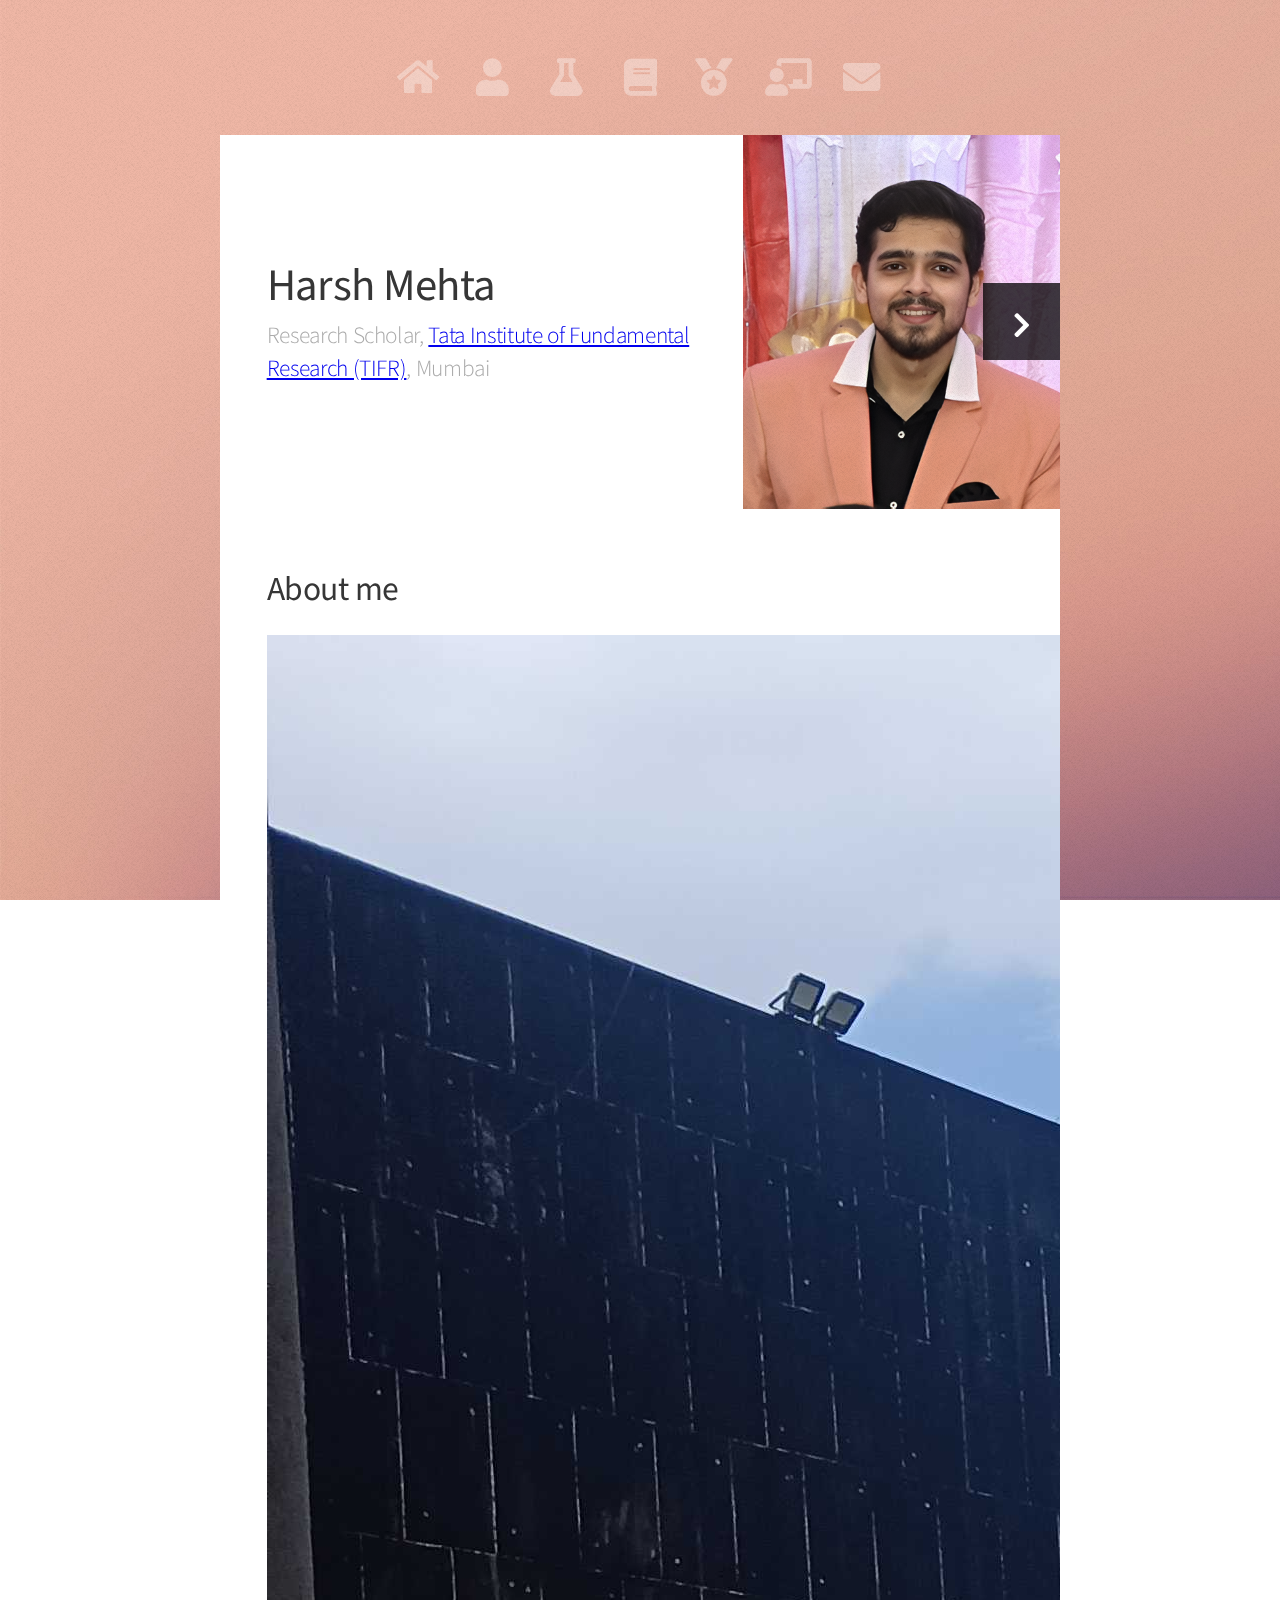
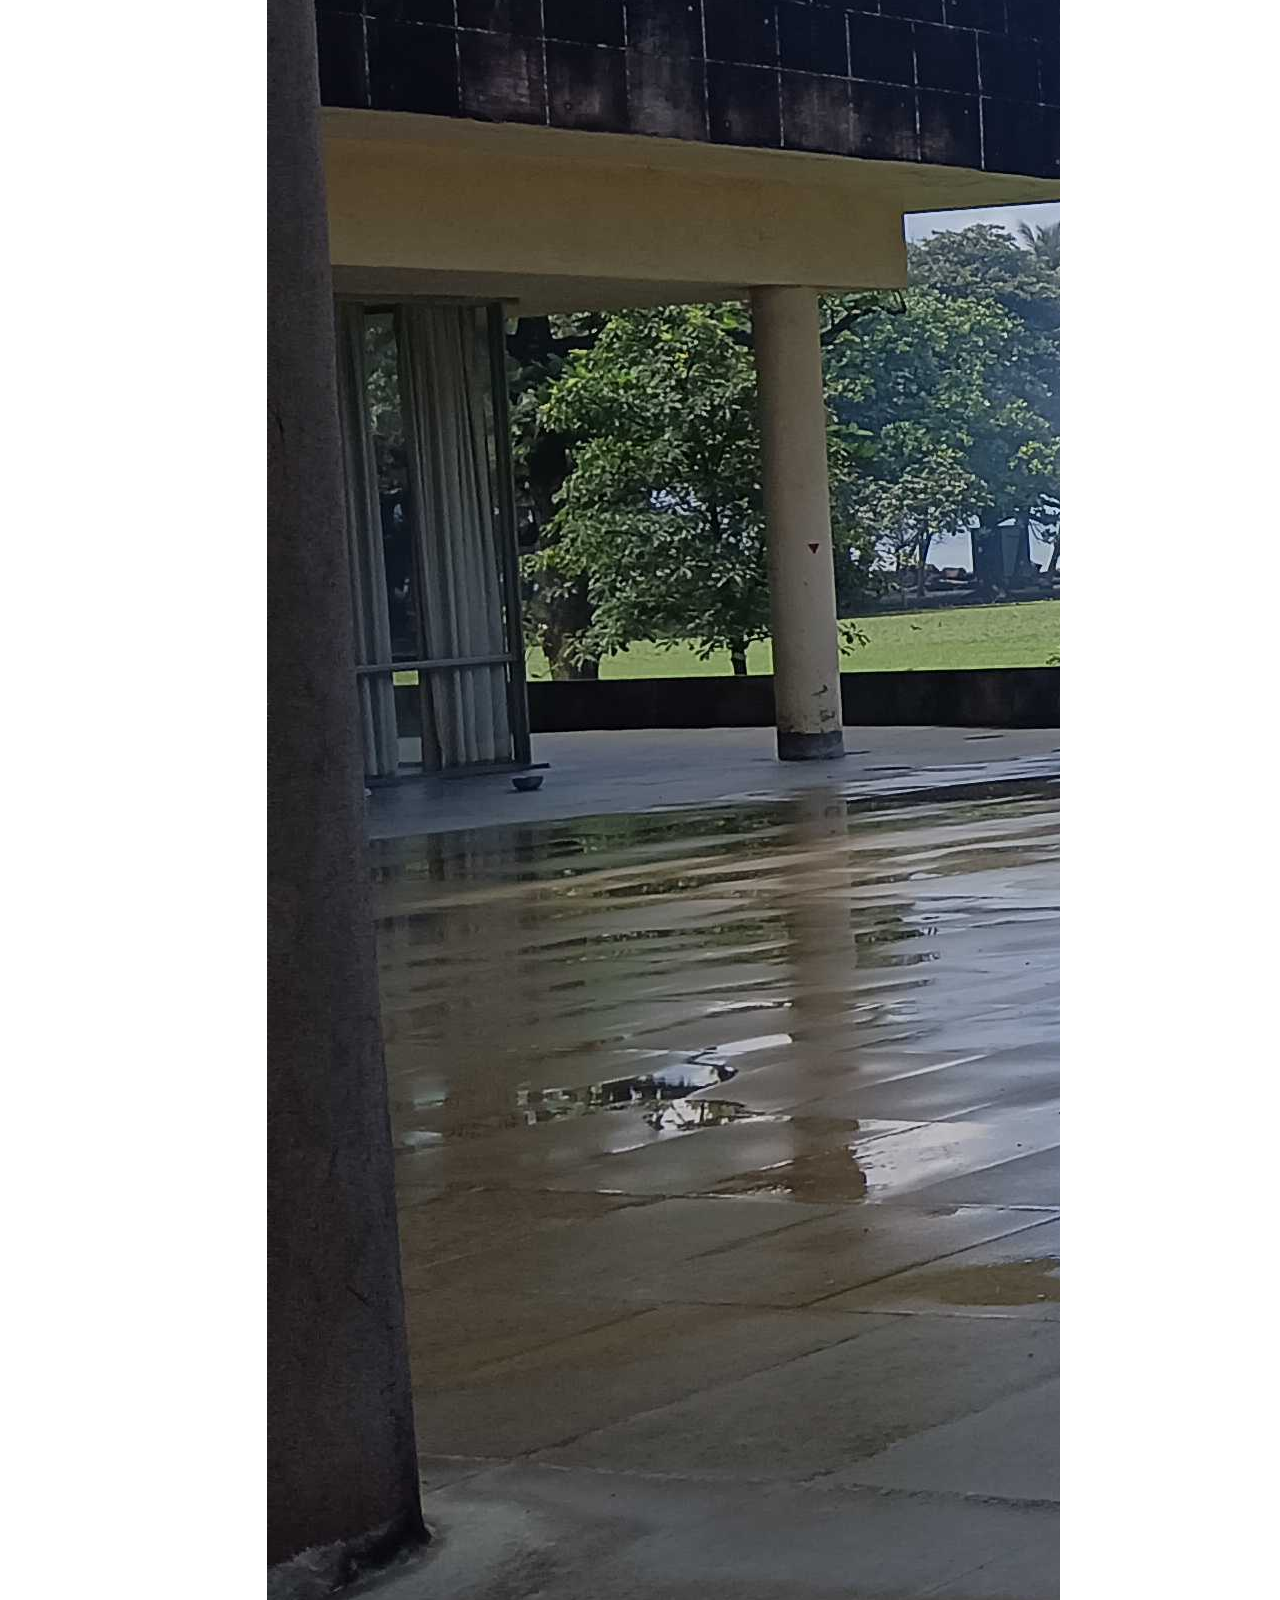
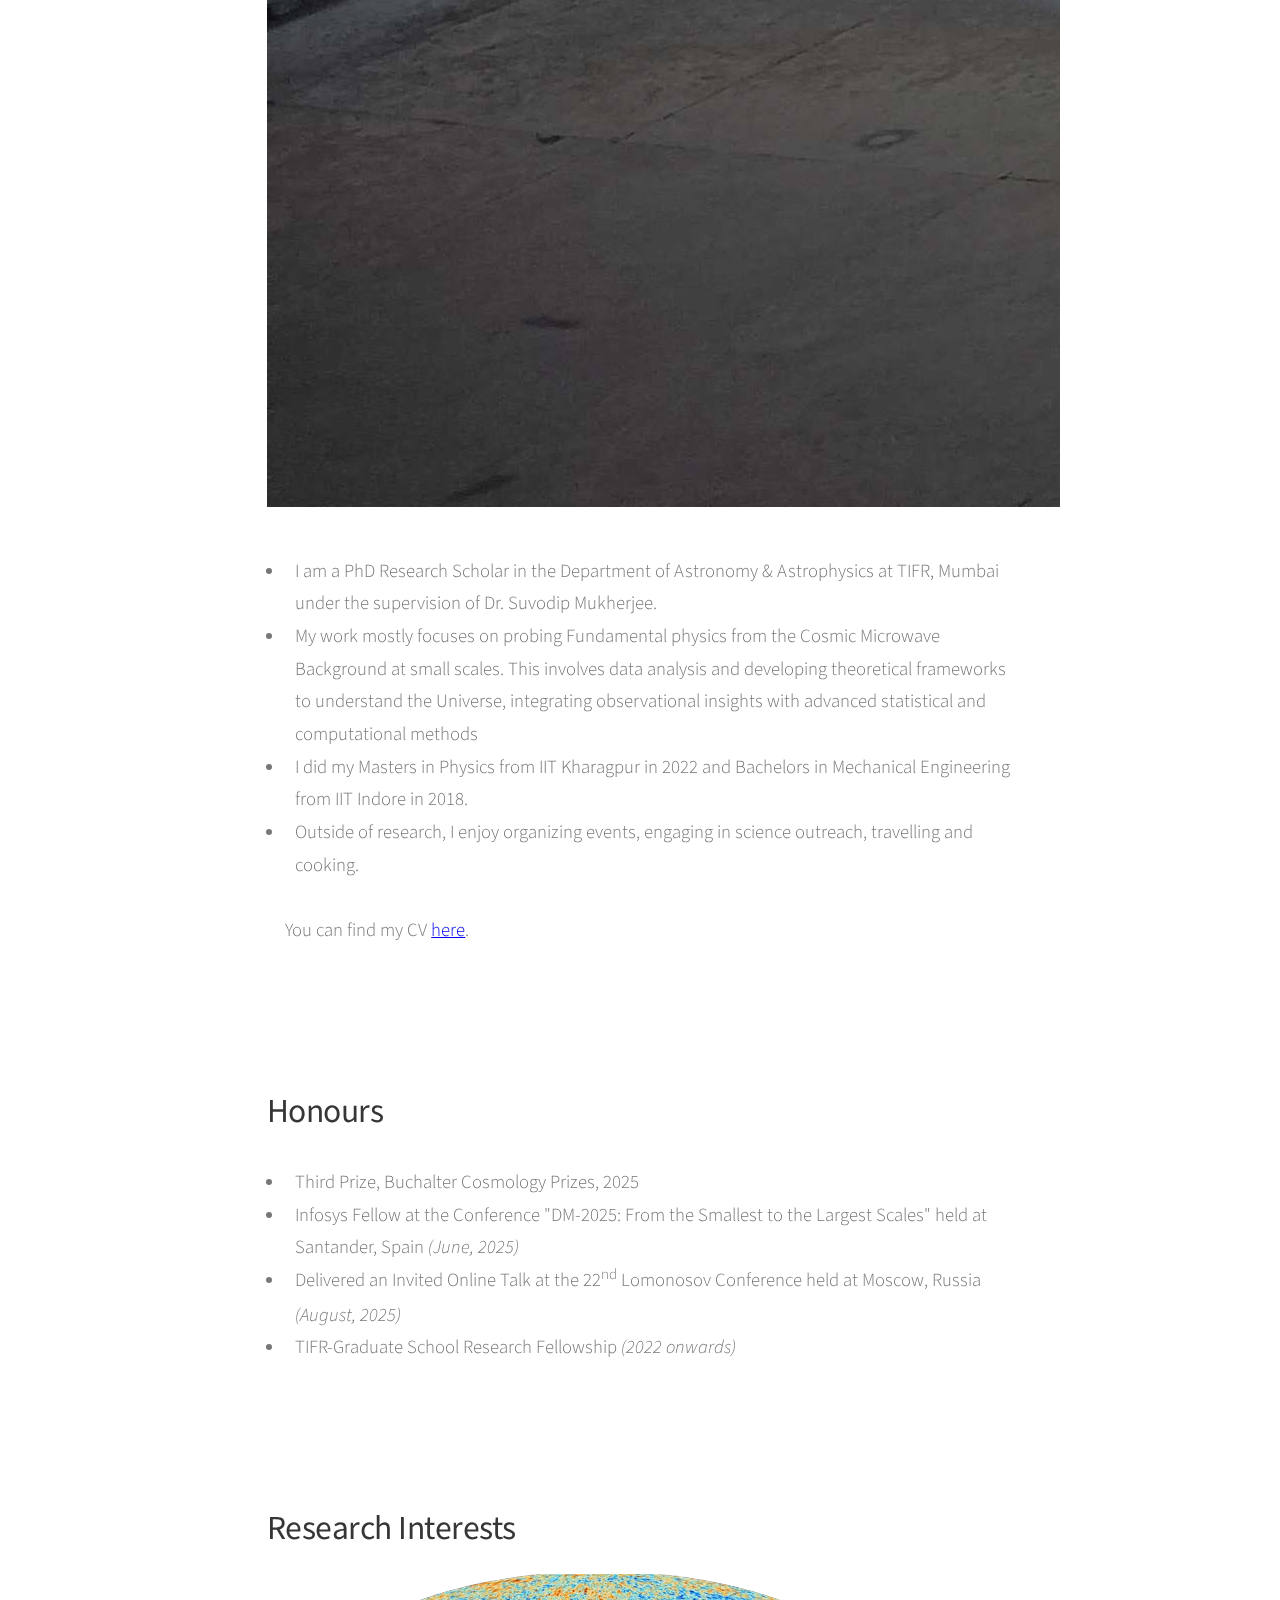
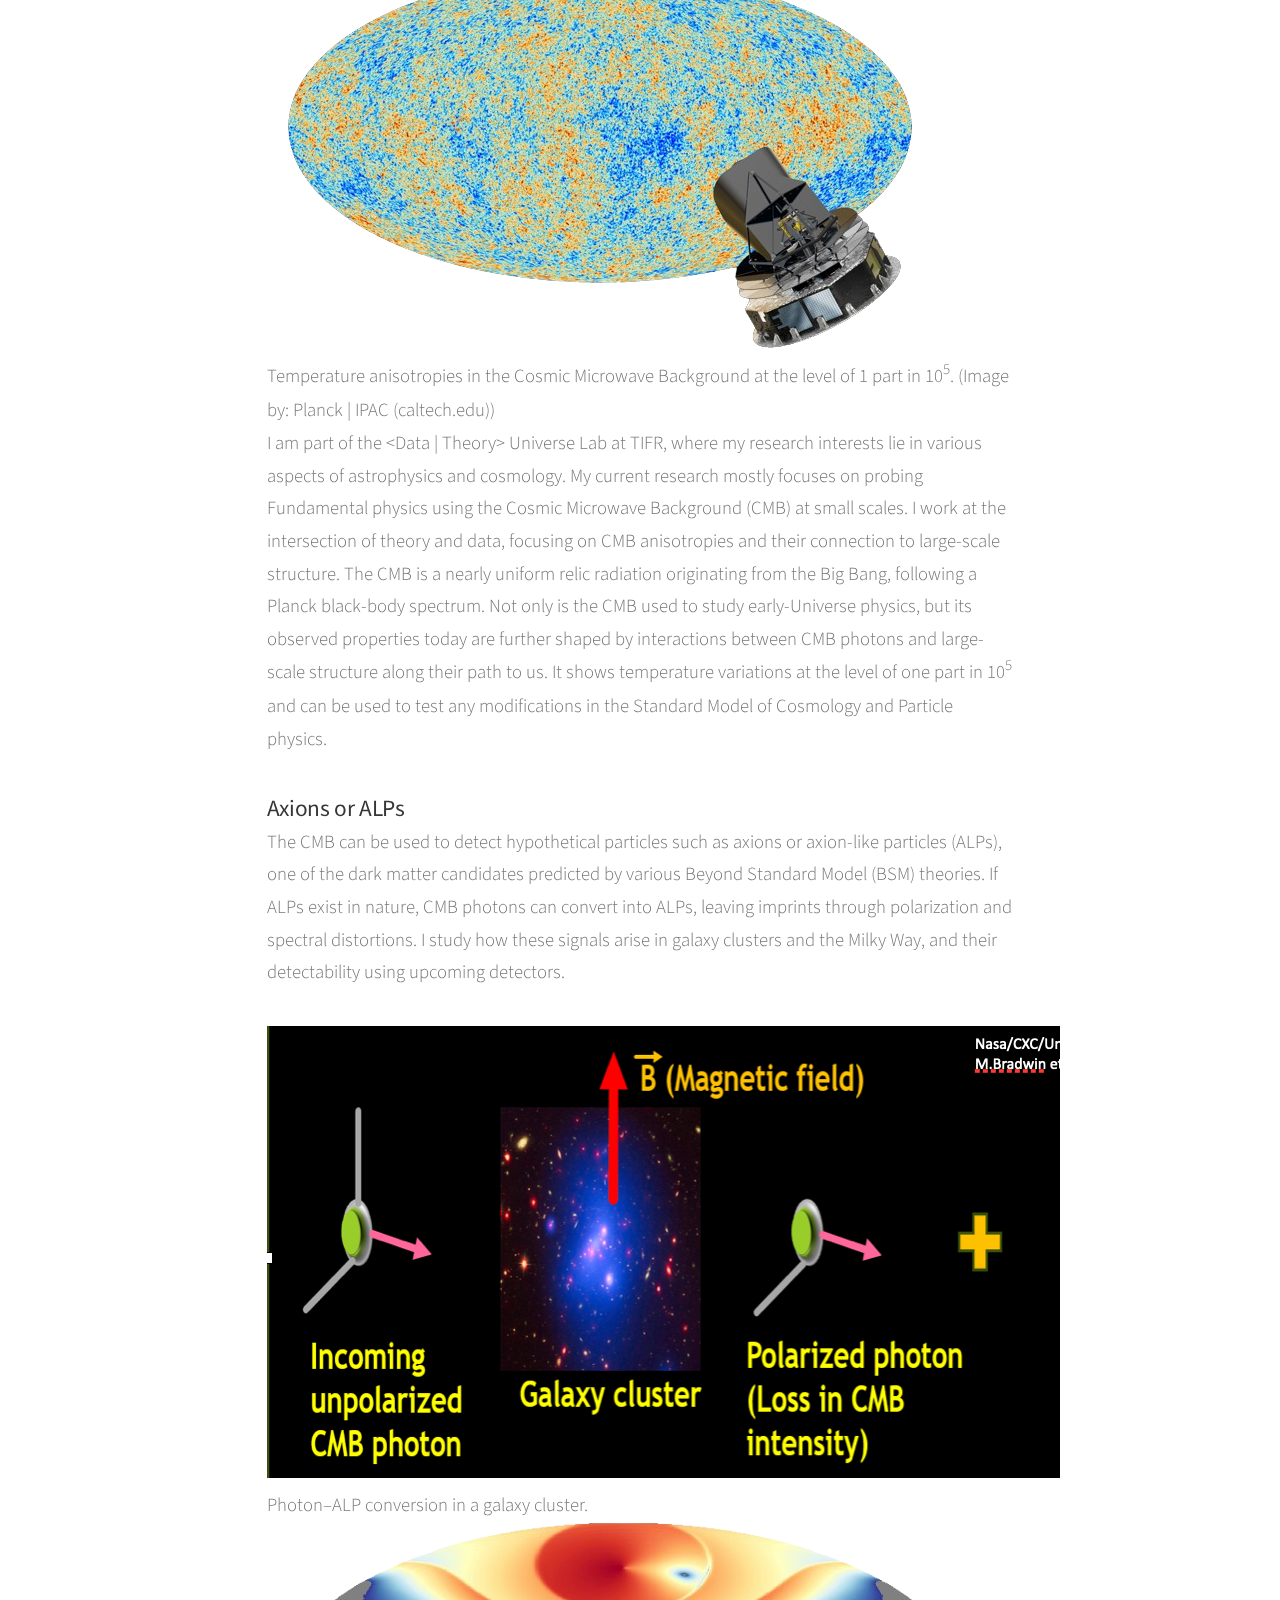
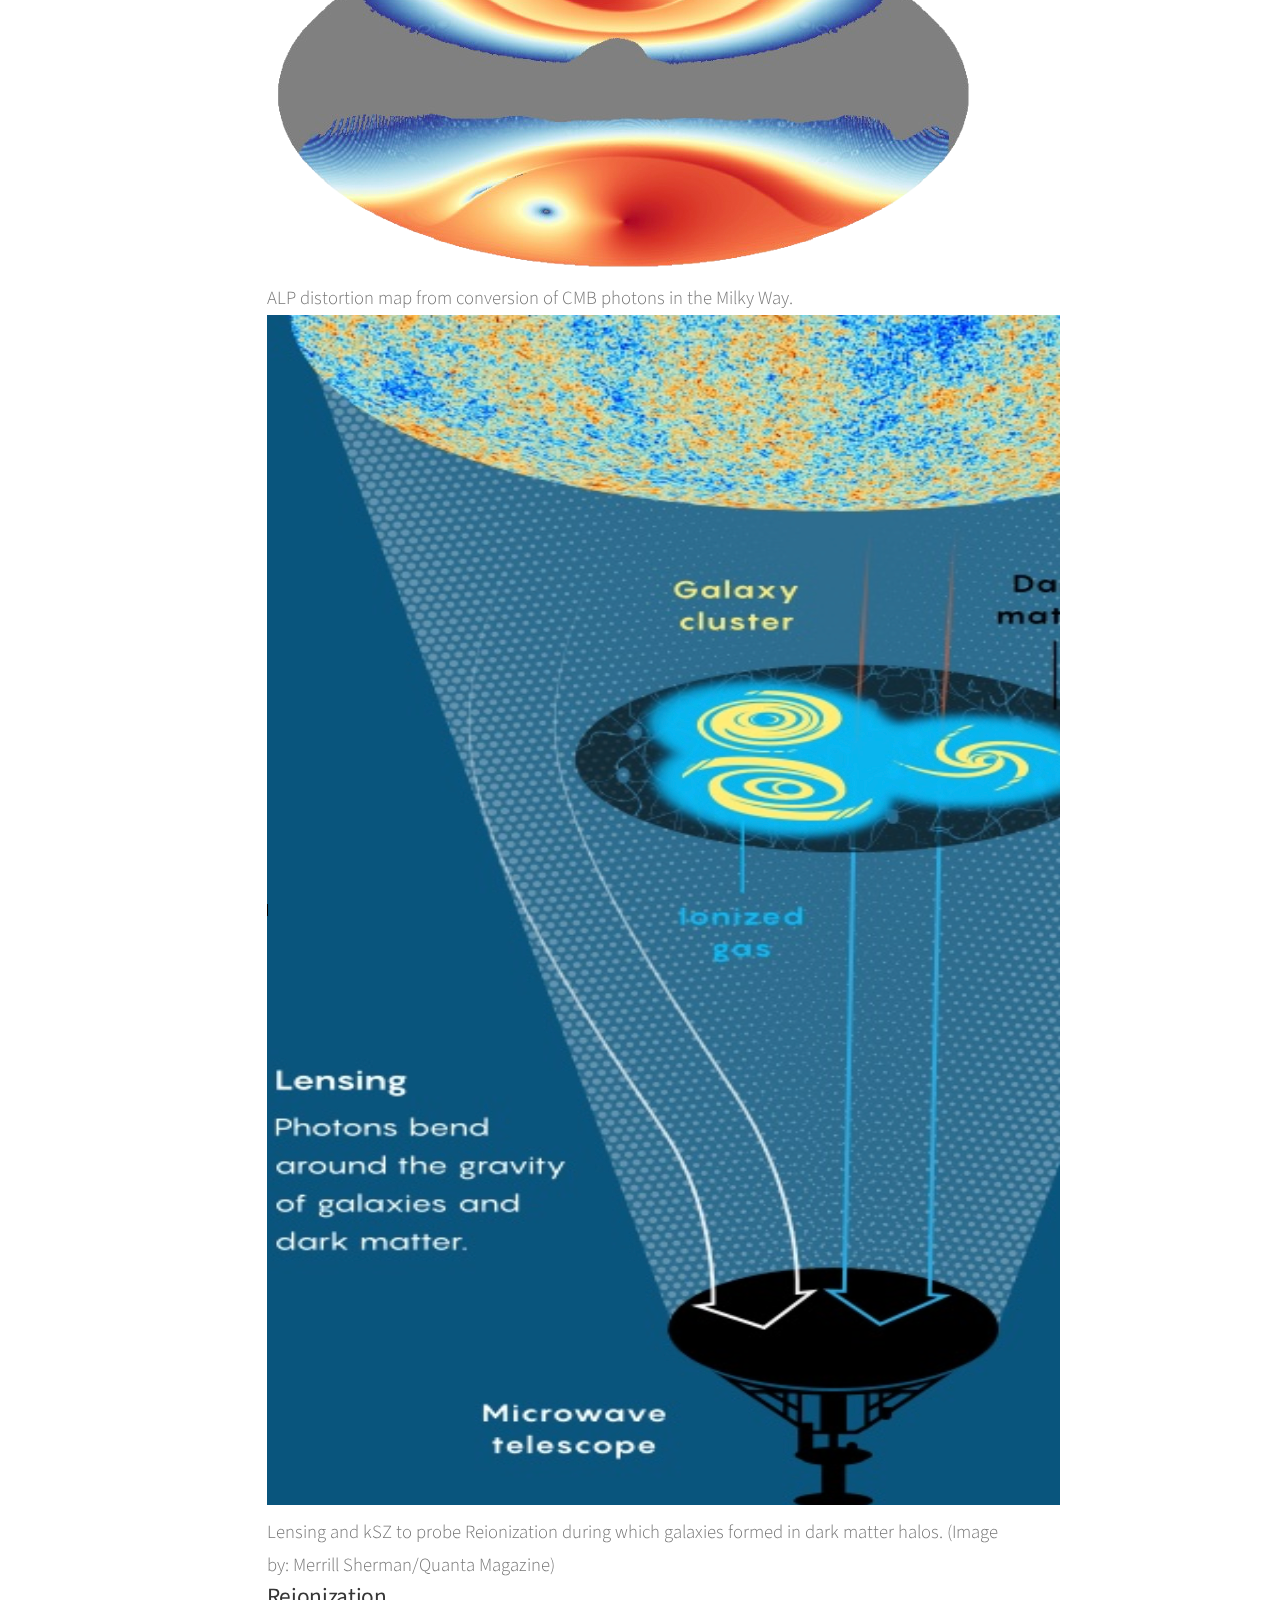
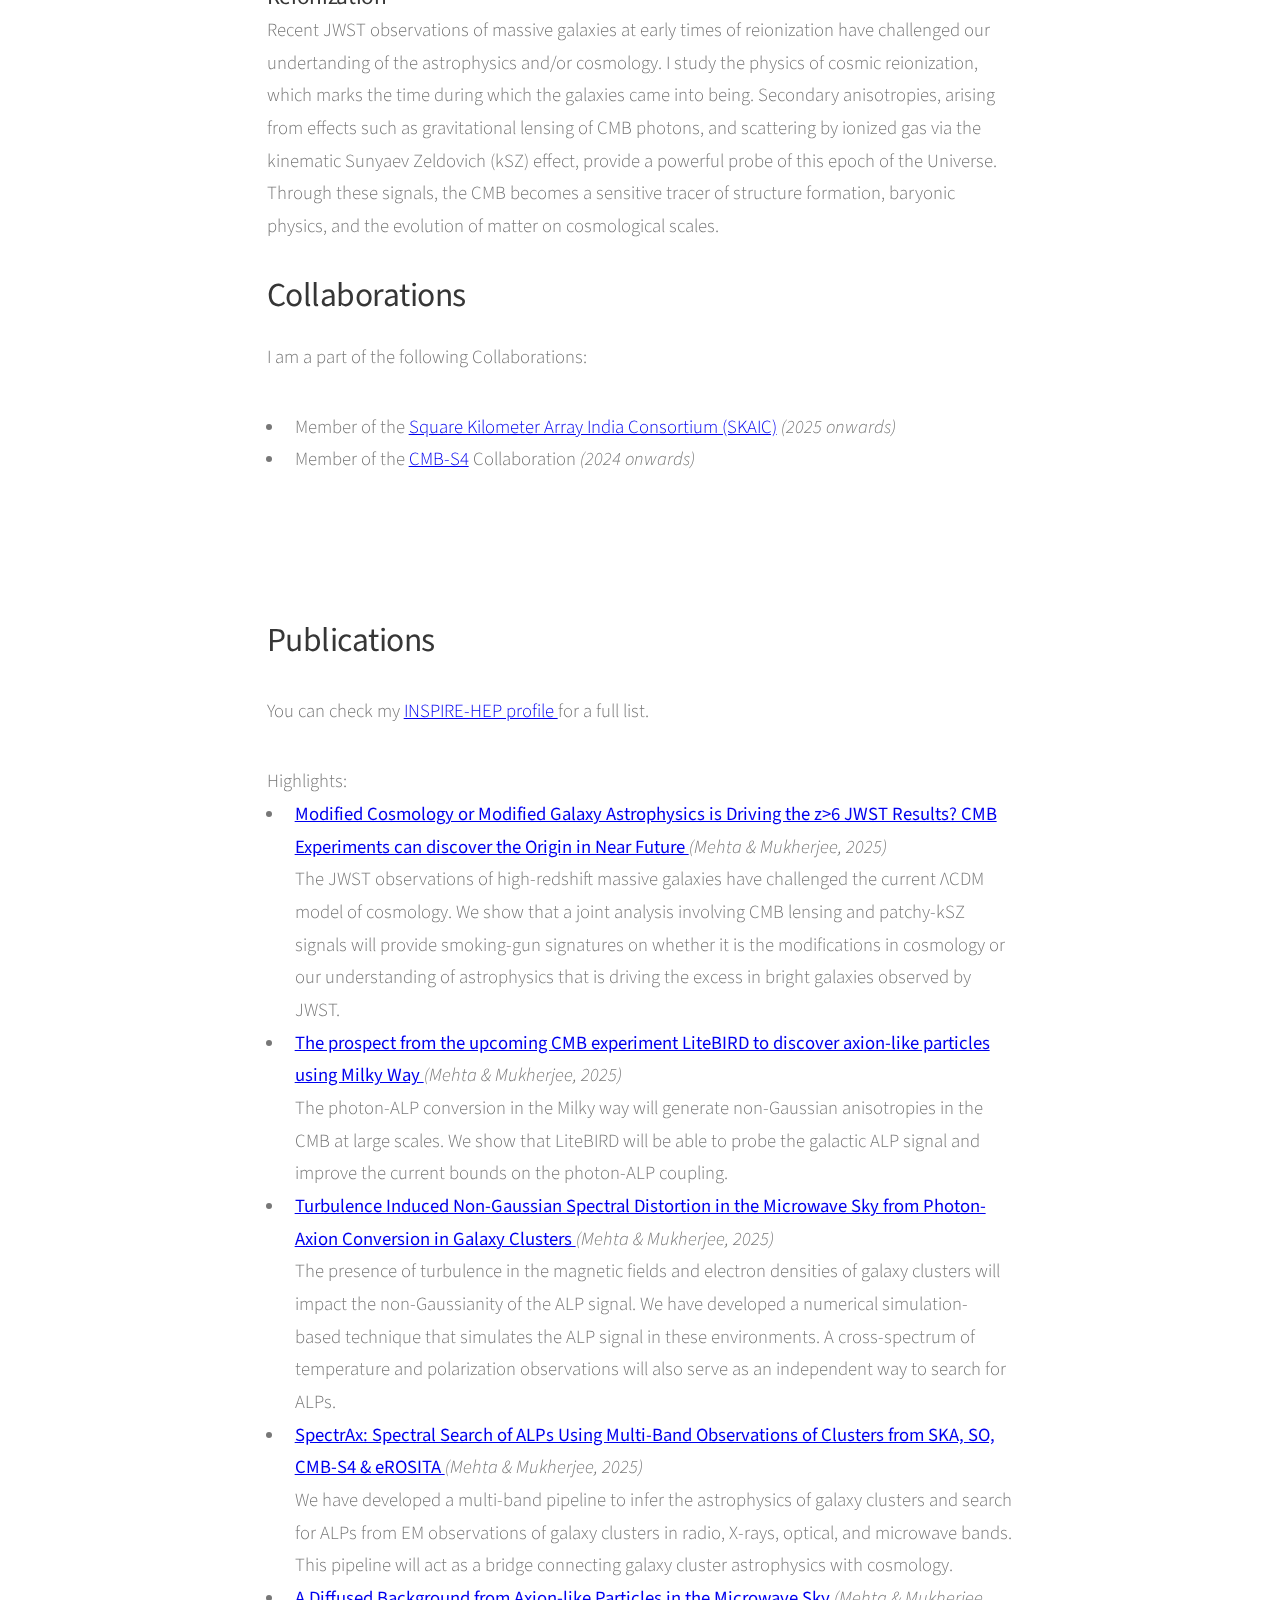
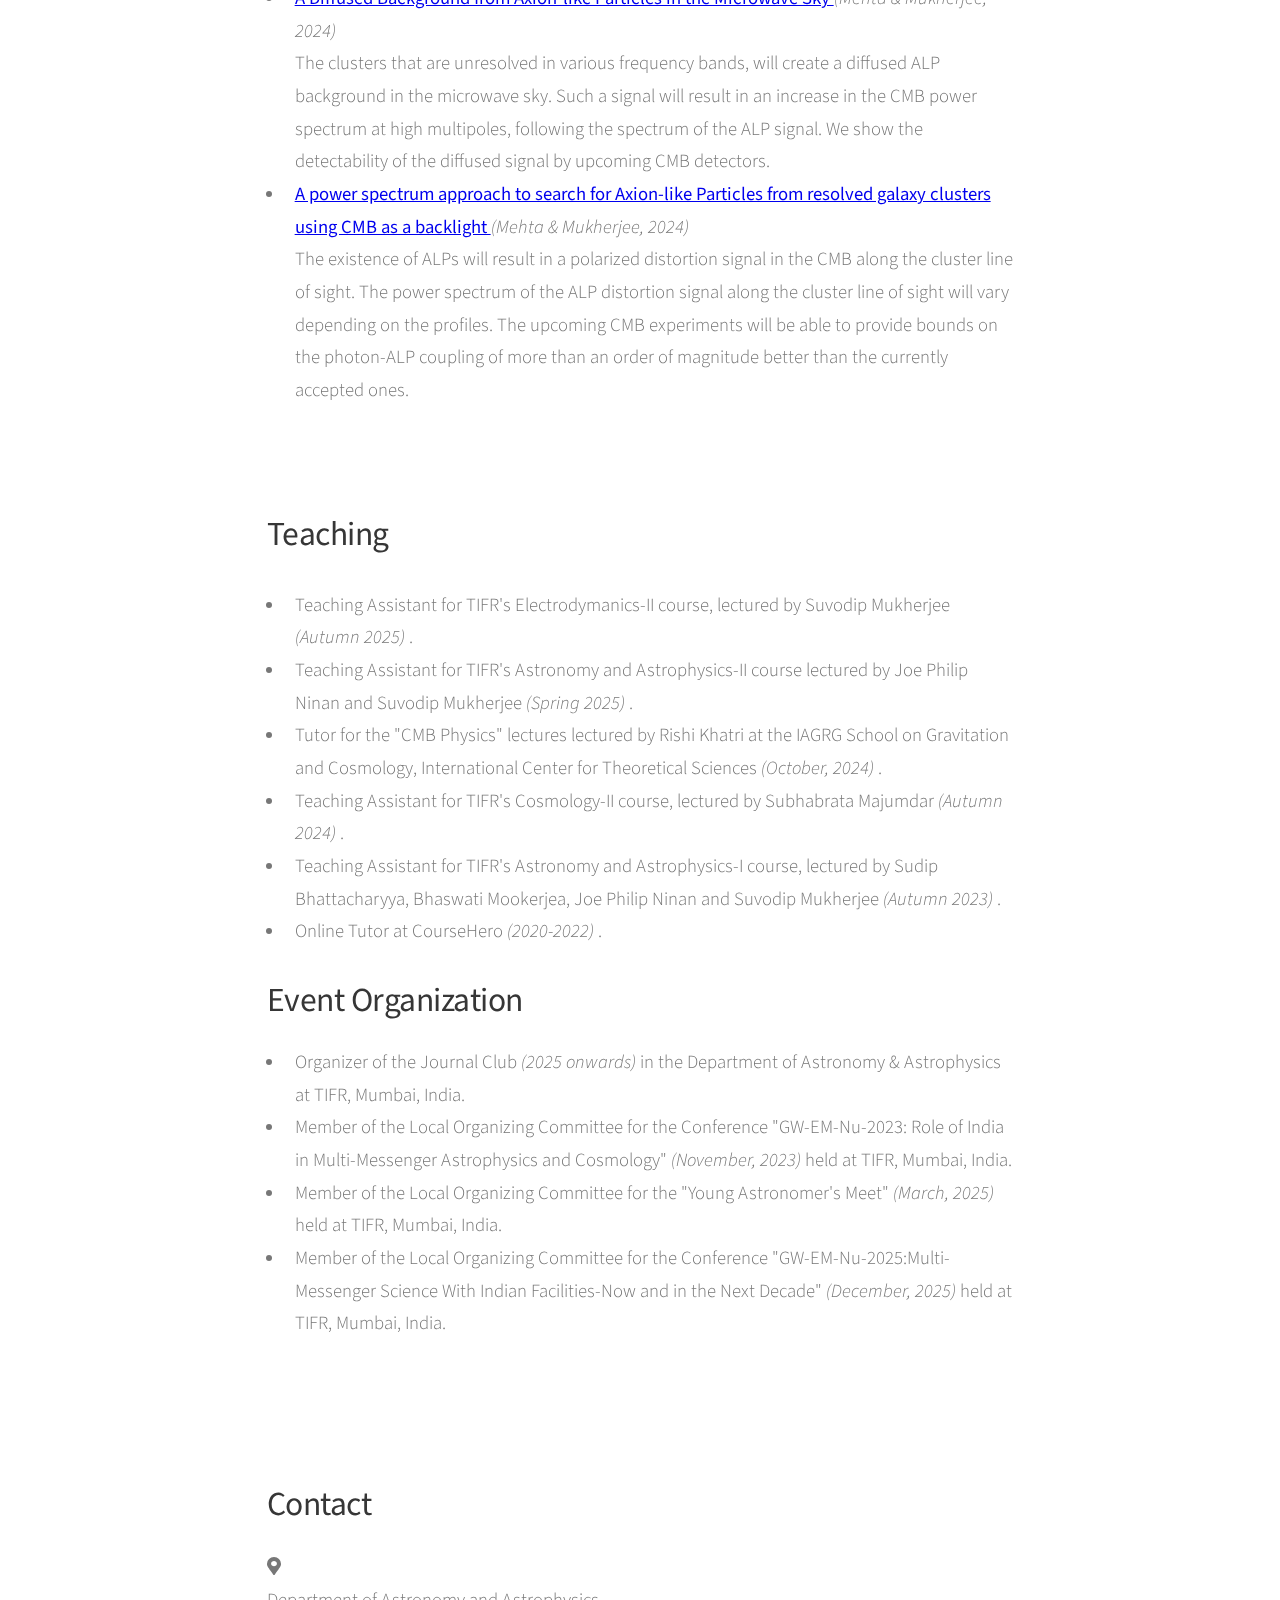
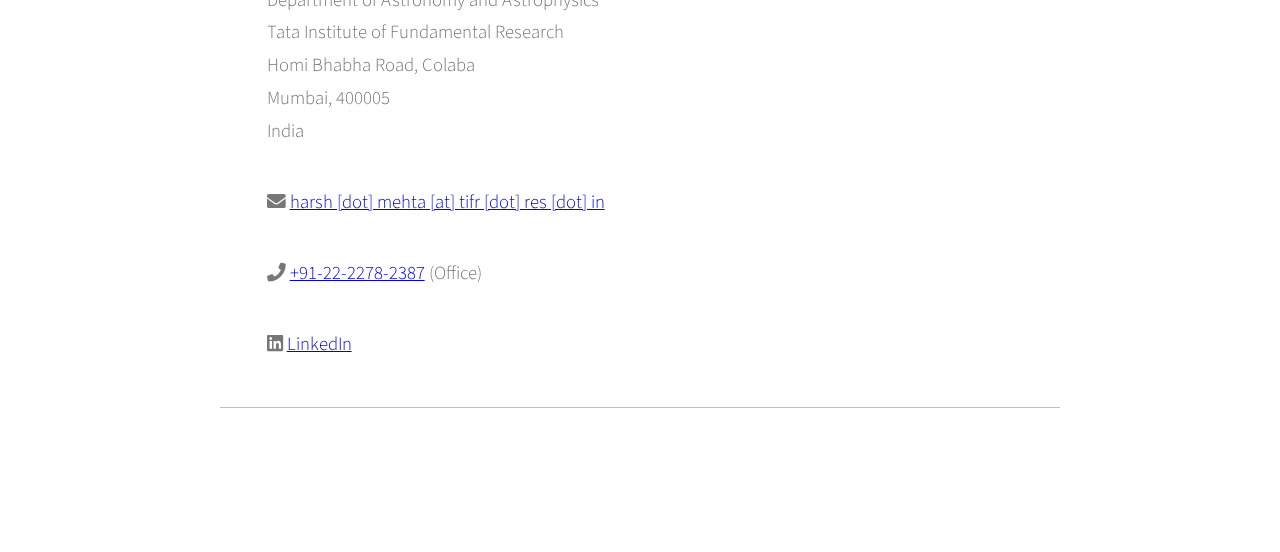
<file: index.html>
<!DOCTYPE HTML>
<!--
	Astral by HTML5 UP
	html5up.net | @ajlkn
	Free for personal and commercial use under the CCA 3.0 license (html5up.net/license)
-->
<html>
	<head>
		<title>Harsh Mehta | TIFR</title>
		<meta charset="utf-8" />
		<meta name="viewport" content="width=device-width, initial-scale=1, user-scalable=no" />
		<link rel="stylesheet" href="assets/css/main.css" />
		<noscript><link rel="stylesheet" href="assets/css/noscript.css" /></noscript>
	</head>
	<body class="is-preload">

			<!-- Wrapper-->
			<div id="wrapper">
			
					  <!-- Nav -->
					  <nav id="nav">
					    <a href="#" class="icon solid fa-home"><span>Home</span></a>
					    <a href="#about" class="icon solid fa-user"><span>About</span></a>
					    <a href="#work" class="icon solid fa-flask"><span>Research</span></a>
					    <a href="#publications" class="icon solid fa-book"><span>Publications</span></a>
					    <a href="#prizes" class="icon solid fa-medal"><span>Honours</span></a>
					    <a href="#teaching" class="icon solid fa-chalkboard-teacher"><span>Acad. Service</span></a>
					    <a href="#contact" class="icon solid fa-envelope"><span>Contact</span></a>
				<!--	    <a href="https://twitter.com/ajlkn" class="icon brands fa-twitter"><span>Twitter</span></a>--> 
					  </nav>
			
				<!-- Main-->
					<div id="main">

						<!-- Me -->
							<article id="home" class="panel intro">
								<header>
									<h1>Harsh Mehta</h1>
									<p>Research Scholar, <a href="https://www.tifr.res.in/" target="_blank" class="no-underline" rel="noopener noreferrer">
									Tata Institute of Fundamental Research (TIFR)</a>, Mumbai</p>

								</header>
								<a href="#about" class="jumplink pic">
									<span class="arrow icon solid fa-chevron-right"><span>Want to know more?</span></span>
									<img src="images/mypic2.png" alt="" />
								</a>
							</article>
						<!-- About me -->
							<article id="about" class="panel">
								<header>
									<h2>About me</h2>
								</header>
								<p>
									  <img src="images/tifrsea.jpg" alt="Sea-side" class="about-image">

								<ul>
									<li>I am a PhD Research Scholar in the Department of Astronomy & Astrophysics at TIFR, Mumbai under the supervision of Dr. Suvodip Mukherjee.</li>
									<li>My work mostly focuses on probing Fundamental physics from the Cosmic Microwave Background at small scales.
									This involves data analysis and developing theoretical frameworks to understand the Universe, integrating observational insights with advanced statistical and computational methods</li>
									<li>I did my Masters in Physics from IIT Kharagpur in 2022 and Bachelors in Mechanical Engineering from IIT Indore in 2018.</li>
									<li>Outside of research, I enjoy organizing events, engaging in science outreach, travelling and cooking.</li>
									<br>You can find my CV <a href="https://drive.google.com/file/d/1GUfUZ70R6I93QJyuM7GC_6gkeZq4dGws/view?usp=share_link" target="_blank" rel="noopener noreferrer">here</a>.
								</ul>
								</p>
							</article>

												<!-- About me -->
							<article id="prizes" class="panel">
								<header>
									<h2>Honours</h2>
								</header>
								<p>
								<ul>
									<li>Third Prize, Buchalter Cosmology Prizes, 2025</li>
									<li>Infosys Fellow at the Conference "DM-2025: From the Smallest to the Largest Scales" held at Santander, Spain <em>(June, 2025)</em></li>
									<li>Delivered an Invited Online Talk at the 22<sup>nd</sup> Lomonosov Conference held at Moscow, Russia <em>(August, 2025)</em></li>
									<li>TIFR-Graduate School Research Fellowship <em>(2022 onwards)</em></li>
									
								</ul>
								</p>
							</article>
						<!-- Research Interests
							<article id="work" class="panel">
								<header>
									<h2>Research</h2>
								</header>
								<p>
									Phasellus enim sapien, blandit ullamcorper elementum eu, condimentum eu elit.
									Vestibulum ante ipsum primis in faucibus orci luctus et ultrices posuere cubilia
									luctus elit eget interdum.
								</p>
								<section>
									<div class="row">
										<div class="col-4 col-6-medium col-12-small">
											<a href="#" class="image fit"><img src="images/pic01.jpg" alt=""></a>
										</div>
										<div class="col-4 col-6-medium col-12-small">
											<a href="#" class="image fit"><img src="images/pic02.jpg" alt=""></a>
										</div>
										<div class="col-4 col-6-medium col-12-small">
											<a href="#" class="image fit"><img src="images/pic03.jpg" alt=""></a>
										</div>
										<div class="col-4 col-6-medium col-12-small">
											<a href="#" class="image fit"><img src="images/pic04.jpg" alt=""></a>
										</div>
										<div class="col-4 col-6-medium col-12-small">
											<a href="#" class="image fit"><img src="images/pic05.jpg" alt=""></a>
										</div>
										<div class="col-4 col-6-medium col-12-small">
											<a href="#" class="image fit"><img src="images/pic06.jpg" alt=""></a>
										</div>
										<div class="col-4 col-6-medium col-12-small">
											<a href="#" class="image fit"><img src="images/pic07.jpg" alt=""></a>
										</div>
										<div class="col-4 col-6-medium col-12-small">
											<a href="#" class="image fit"><img src="images/pic08.jpg" alt=""></a>
										</div>
										<div class="col-4 col-6-medium col-12-small">
											<a href="#" class="image fit"><img src="images/pic09.jpg" alt=""></a>
										</div>
										<div class="col-4 col-6-medium col-12-small">
											<a href="#" class="image fit"><img src="images/pic10.jpg" alt=""></a>
										</div>
										<div class="col-4 col-6-medium col-12-small">
											<a href="#" class="image fit"><img src="images/pic11.jpg" alt=""></a>
										</div>
										<div class="col-4 col-6-medium col-12-small">
											<a href="#" class="image fit"><img src="images/pic12.jpg" alt=""></a>
										</div>
									</div>
								</section>
							</article>
 							-->				


						<!-- Research -->
							<article id="work" class="panel">
								
								<header>
								  <h2>Research Interests</h2>
								</header>
<figure>
								<img src="images/planckcmb.png" alt="CMB-Planck" class="cmb-image">
  <figcaption>
    Temperature anisotropies in the Cosmic Microwave Background at the level of 1 part in 10<sup>5</sup>. (Image by: Planck | IPAC (caltech.edu))</figcaption>
</figure>

								
<p>
	
I am part of the &lt;Data&nbsp;|&nbsp;Theory&gt; Universe Lab at TIFR, where my research interests lie in various aspects of astrophysics and cosmology.
	My current research mostly focuses on probing Fundamental physics using the Cosmic Microwave Background (CMB) at small scales. 
	I work at the intersection of theory and data, focusing on CMB anisotropies and their connection to large-scale structure.
	The CMB is a nearly uniform relic radiation  originating from the Big Bang, following a Planck black-body spectrum. Not only is the CMB used to study early-Universe physics, 
	but its observed properties today are further shaped by interactions between CMB photons and
large-scale structure along their path to us. 
	It shows temperature variations at the level of one part in 10<sup>5</sup> and can be used to test any modifications in the Standard Model of Cosmology and Particle physics. 
</p>
<div class="content-row">
  
  <div class="text">
    <h3>Axions or ALPs</h3>
    <p>
      The CMB can be used to detect hypothetical particles such as axions or
      axion-like particles (ALPs), one of the dark matter candidates predicted
      by various Beyond Standard Model (BSM) theories. If ALPs exist in nature,
      CMB photons can convert into ALPs, leaving imprints through polarization
      and spectral distortions. I study how these signals arise in galaxy
      clusters and the Milky Way, and their detectability using upcoming detectors.
    </p>
  </div>

  <div class="axconv-image">
    <figure>
      <img src="images/conversion.png" alt="Photon–ALP conversion in a galaxy cluster">
      <figcaption>Photon–ALP conversion in a galaxy cluster.</figcaption>
    </figure>
  </div>

</div>
<figure>
								<img src="images/galmap.png" alt="Galactic ALP map" class="galax-image">
  <figcaption>
ALP distortion map from conversion of CMB photons in the Milky Way.</figcaption>
</figure>
								
								
<div class="content-row">
  <div class="reion-image">
    <figure>
      <img src="images/lensplusksz.png" alt="Lensing+kSZ">
      <figcaption>Lensing and kSZ to probe Reionization during which galaxies formed in dark matter halos. (Image by: Merrill Sherman/Quanta Magazine)</figcaption>
    </figure>
  </div>
  
  <div class="text">
	  <h3>Reionization</h3>
    <p>
    Recent JWST observations of massive galaxies at early times of reionization have challenged our undertanding of the astrophysics and/or cosmology. 
								  I study the physics of cosmic reionization, which marks the time during which the galaxies came into being. Secondary anisotropies, arising from effects such as gravitational
lensing of CMB photons, and scattering by ionized gas via the kinematic Sunyaev Zeldovich (kSZ) effect, provide a powerful probe of this epoch of the Universe. 							
									Through these signals, the CMB becomes a sensitive tracer of structure formation, baryonic physics, and the
evolution of matter on cosmological scales. 
    </p>
  </div>


</div>

								<header>
									<h2>Collaborations</h2>
								</header>
								<p>
									I am a part of the following Collaborations:
								<ul>
																			  <li>
 Member of the <a href="https://skaindia.ncra.tifr.res.in" target="_blank" class="no-underline" rel="noopener noreferrer"> Square Kilometer Array India Consortium (SKAIC)</a> <em>(2025 onwards)</em>
																			  </li>
	<li>  Member of the <a href="https://cmb-s4.org" target="_blank" class="no-underline" rel="noopener noreferrer">CMB-S4</a> Collaboration <em>(2024 onwards)</em>
	</li>
									</ul>
										
							</p>

							</article>
						
						
						<!-- Publications -->
							<article id="publications" class="panel">
								<header>
									<h2>Publications</h2>
								</header>
								<p>
									<p>
  You can check my 
  <a href="https://inspirehep.net/authors/2789137" target="_blank">
    INSPIRE-HEP profile
  </a> for a full list.
</p>

									Highlights:
									<ul>
									  <li>
									    <strong>
									      <a href="https://arxiv.org/abs/2509.21952" target="_blank" rel="noopener noreferrer">
									        Modified Cosmology or Modified Galaxy Astrophysics is Driving the z>6 JWST Results? 
											  CMB Experiments can discover the Origin in Near Future
									      </a>
									    </strong>
									
									    <em>(Mehta & Mukherjee, 2025)</em>
									    <br>
									        The JWST observations of high-redshift massive galaxies have challenged the current &Lambda;CDM model of cosmology. 
										    We show that a joint analysis involving CMB lensing and patchy-kSZ signals will provide smoking-gun signatures on whether it is the modifications in cosmology or our understanding of astrophysics that is driving the excess in bright galaxies observed by JWST.
									  </li>
									  <li>
									    <strong>
									      <a href="https://iopscience.iop.org/article/10.1088/1475-7516/2025/08/081" target="_blank" rel="noopener noreferrer">
									        The prospect from the upcoming CMB experiment LiteBIRD to discover axion-like particles using Milky Way
										  </a>
									    </strong>
									
									    <em>(Mehta & Mukherjee, 2025)</em>
									    <br>
									 The photon-ALP conversion in the Milky way will generate non-Gaussian anisotropies in the CMB at large scales. 
										  We show that LiteBIRD will be able to probe the galactic ALP signal and improve the current bounds on the photon-ALP coupling.  </li>
										</li>
											
									  <li>
									    <strong>
									      <a href="https://doi.org/10.48550/arXiv.2503.05302" target="_blank" rel="noopener noreferrer">
											Turbulence Induced Non-Gaussian Spectral Distortion in the Microwave Sky 
											    from Photon-Axion Conversion in  Galaxy Clusters
										  </a>
									    </strong>
									
									    <em>(Mehta & Mukherjee, 2025)</em>
									    <br>
										 The presence of turbulence in the magnetic fields and electron densities of galaxy clusters will impact the non-Gaussianity of the ALP signal. We have developed a numerical simulation-based technique that simulates the ALP signal in these environments. 
										  A cross-spectrum of temperature and polarization observations will also serve as an independent way to search for ALPs. 										</li>
									  <li>
									    <strong>
									      <a href="https://iopscience.iop.org/article/10.1088/1475-7516/2025/02/050" target="_blank" rel="noopener noreferrer">
									       SpectrAx: Spectral Search of ALPs Using Multi-Band Observations of Clusters from SKA, SO, CMB-S4 & eROSITA  </a>
									    </strong>
									
									    <em>(Mehta & Mukherjee, 2025)</em>
									    <br>
									 We have developed a multi-band pipeline to infer the astrophysics of galaxy clusters and search for ALPs from EM observations of galaxy clusters in radio, X-rays, optical, and microwave bands. 
										  This pipeline will act as a bridge connecting galaxy cluster astrophysics with cosmology. 	</li>
										<li>
									    <strong>
									      <a href="https://iopscience.iop.org/article/10.1088/1475-7516/2024/07/084" target="_blank" rel="noopener noreferrer">
									      A Diffused Background from Axion-like Particles in the Microwave Sky </a>
									    </strong>
									
									    <em>(Mehta & Mukherjee, 2024)</em>
									    <br>
									 The clusters that are unresolved in various frequency bands, will create a diffused ALP background in the microwave sky. 
											Such a signal will result in an increase in the CMB power spectrum at high multipoles, following the spectrum of the ALP signal. 
											We show the detectability of the diffused signal by upcoming CMB detectors.	</li>

																			  <li>
									    <strong>
									      <a href="https://iopscience.iop.org/article/10.1088/1475-7516/2024/09/037" target="_blank" rel="noopener noreferrer">
									       A power spectrum approach to search for Axion-like Particles from resolved galaxy clusters using CMB as a backlight
										  </a>
									    </strong>
									
									    <em>(Mehta & Mukherjee, 2024)</em>
									    <br>
   												 The existence of ALPs will result in a polarized distortion signal in the CMB along the cluster line of sight. 
												  The power spectrum of the ALP distortion signal along the cluster line of sight will vary depending on the profiles. 
												  The upcoming CMB experiments will be able to provide bounds on the photon-ALP coupling of more than an order of magnitude better than the currently accepted ones.
										</li>

									</ul>
							</article>

						
						<!-- Teaching -->
							<article id="teaching" class="panel">
								<header>
									<h2>Teaching</h2>
								</header>
								<p>
								<ul>
																			  <li>
 Teaching Assistant for TIFR's Electrodymanics-II course, lectured by Suvodip Mukherjee <em>(Autumn 2025) </em>.
																			  </li>
	<li> Teaching Assistant for TIFR's Astronomy and Astrophysics-II course lectured by Joe Philip Ninan and Suvodip Mukherjee <em>(Spring 2025) </em>.
</li>
									<li>
Tutor for the "CMB Physics" lectures lectured by Rishi Khatri at the 
IAGRG School on Gravitation and Cosmology, International Center for Theoretical Sciences <em>(October, 2024) </em>.
									</li>
									<li>
										Teaching Assistant for TIFR's Cosmology-II course, lectured by Subhabrata Majumdar <em>(Autumn 2024) </em>.
									</li>
									<li>
										Teaching Assistant for TIFR's Astronomy and Astrophysics-I course, lectured by Sudip Bhattacharyya, Bhaswati Mookerjea, 
										Joe Philip Ninan and Suvodip Mukherjee <em>(Autumn 2023) </em>. 
									</li>
									<li>
										Online Tutor at CourseHero <em>(2020-2022) </em>.
									</li>
									</ul>
										<header>
									<h2>Event Organization</h2>
								</header>
							
								<ul>
						  <li>
   Organizer of the Journal Club <em>(2025 onwards)</em> in the Department of Astronomy & Astrophysics at TIFR, Mumbai, India. 
																			  </li>
   
									<li>
   Member of the Local Organizing Committee for the Conference "GW-EM-Nu-2023: Role of India in Multi-Messenger Astrophysics and Cosmology" <em>(November, 2023)</em>
																				  held at TIFR, Mumbai, India. 
																			  </li>
   
																			  <li>
   Member of the Local Organizing Committee for the "Young Astronomer's Meet" <em>(March, 2025)</em>
																				  held at TIFR, Mumbai, India. 
																			  </li>
  																			  <li>
   Member of the Local Organizing Committee for the Conference "GW-EM-Nu-2025:Multi-Messenger Science With Indian Facilities-Now and in the Next Decade" <em>(December, 2025)</em>
																				  held at TIFR, Mumbai, India. 
																			  </li>
    				</ul>									
							</p>

							</article>
						

						<!-- Contact -->
							<article id="contact" class="panel">
								<header>
									<h2>Contact</h2>
								</header>
								<p>
									 <i class="icon solid fa-map-marker-alt"></i><br>
									Department of Astronomy and Astrophysics<br>
									Tata Institute of Fundamental Research<br>
									Homi Bhabha Road, Colaba<br>
									Mumbai, 400005<br>
									India
								</p>
								<p>
								<i class="icon solid fa-envelope"></i> <a href="mailto:harsh.mehta@tifr.res.in"> harsh [dot] mehta [at] tifr [dot] res [dot] in</a>
								</p>
								<p>
									    <i class="icon solid fa-phone"></i> <a href="tel:+912222782387">+91-22-2278-2387</a> (Office) 
								</p>

								  <p>
    <i class="icon brands fa-linkedin"></i>
    <a href="https://www.linkedin.com/in/harsh-mehta-a5614838b/" target="_blank">
      LinkedIn
    </a>
  </p>
								
								
								<!--
								<form action="#" method="post">
									<div>
										<div class="row">
											<div class="col-6 col-12-medium">
												<input type="text" name="name" placeholder="Name" />
											</div>
											<div class="col-6 col-12-medium">
												<input type="text" name="email" placeholder="Email" />
											</div>
											<div class="col-12">
												<input type="text" name="subject" placeholder="Subject" />
											</div>
											<div class="col-12">
												<textarea name="message" placeholder="Message" rows="6"></textarea>
											</div>
											<div class="col-12">
												<input type="submit" value="Send Message" />
											</div>
										</div>
									</div>
								</form>
								-->
							</article>

					</div>

					<div id="footer">
					  <ul class="copyright">
					    <li>&copy; Harsh Mehta</li>
					    <li>
					      <a href="mailto:harsh.mehta@tifr.res.in">
					        harsh [dot] mehta [at] tifr [dot] res [dot] in
					      </a>
					    </li>
						<li>Last updated: <span id="date"></span></li>
						
						<script>
						  document.getElementById("date").textContent =
						    new Date().toLocaleDateString('en-US', { year: 'numeric', month: 'long' });
						</script>
					    <li>
					      Design: <a href="https://html5up.net" target="_blank">HTML5 UP</a>
					    </li>
					  </ul>
					</div>
					
			</div>

		<!-- Scripts -->
			<script src="assets/js/jquery.min.js"></script>
			<script src="assets/js/browser.min.js"></script>
			<script src="assets/js/breakpoints.min.js"></script>
			<script src="assets/js/util.js"></script>
			<script src="assets/js/main.js"></script>

	</body>

</html>
</file>
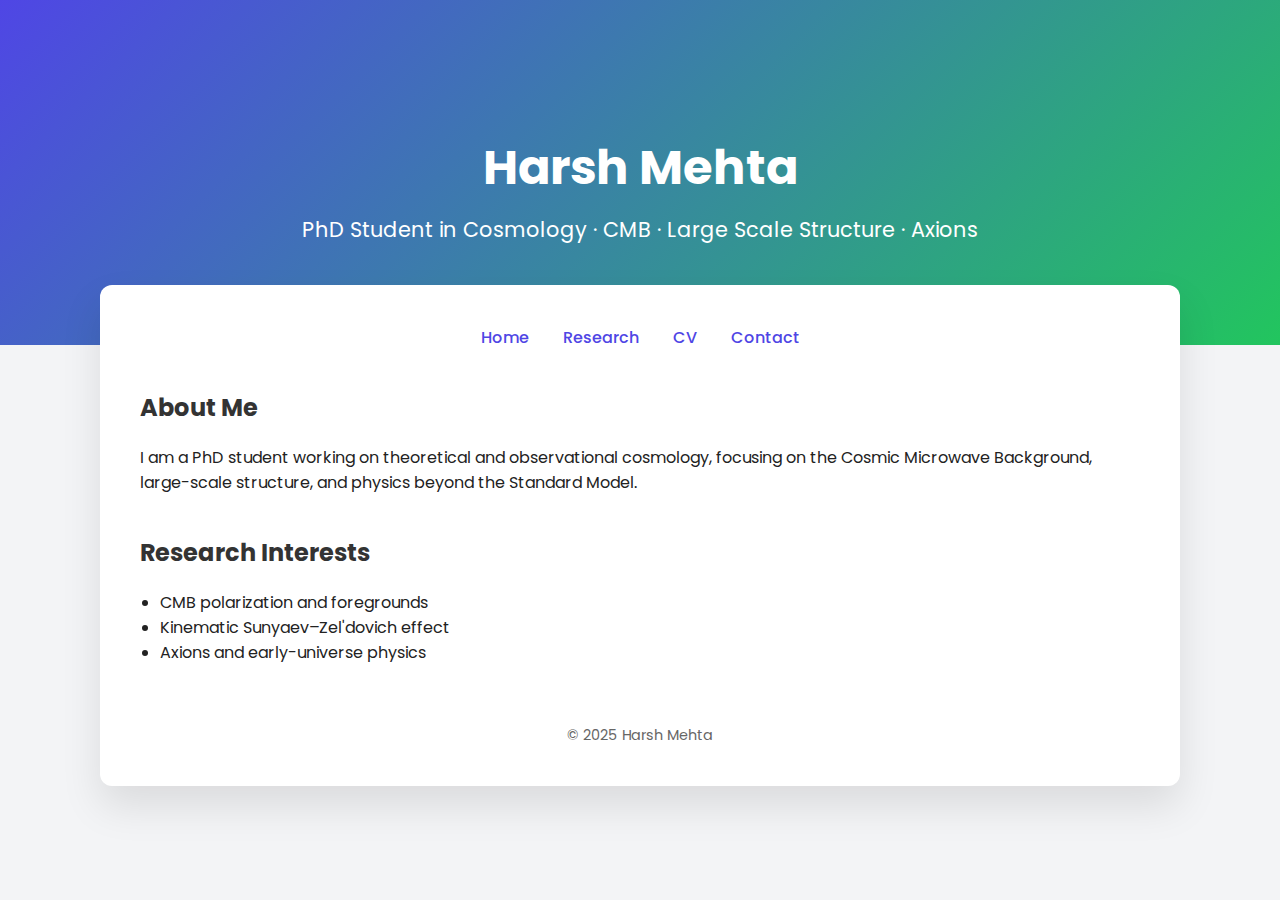
<file: indexold.html>
<!DOCTYPE html>
<html lang="en">
<head>
  <meta charset="UTF-8" />
  <meta name="viewport" content="width=device-width, initial-scale=1.0"/>
  <title>Harsh Mehta | Cosmology</title>

  <link href="https://fonts.googleapis.com/css2?family=Poppins:wght@300;400;600&display=swap" rel="stylesheet">

  <style>
    body {
      margin: 0;
      font-family: 'Poppins', sans-serif;
      background: #f3f4f6;
      color: #222;
    }

    /* HERO SECTION */
    .hero {
      background: linear-gradient(135deg, #4f46e5, #22c55e);
      color: white;
      padding: 100px 20px;
      text-align: center;
    }

    .hero h1 {
      font-size: 3em;
      margin-bottom: 10px;
    }

    .hero p {
      font-size: 1.3em;
      max-width: 700px;
      margin: auto;
    }

    /* CONTENT */
    .container {
      max-width: 1000px;
      margin: -60px auto 60px;
      background: white;
      border-radius: 12px;
      padding: 40px;
      box-shadow: 0 20px 40px rgba(0,0,0,0.1);
    }

    h2 {
      margin-top: 40px;
      color: #333;
    }

    ul {
      padding-left: 20px;
    }

    a {
      color: #4f46e5;
      font-weight: 500;
      text-decoration: none;
    }

    a:hover {
      text-decoration: underline;
    }

    .nav {
      text-align: center;
      margin-bottom: 30px;
    }

    .nav a {
      margin: 0 15px;
      font-weight: 500;
    }

    footer {
      text-align: center;
      margin-top: 60px;
      color: #666;
      font-size: 0.9em;
    }
  </style>
</head>

<body>

  <div class="hero">
    <h1>Harsh Mehta</h1>
    <p>PhD Student in Cosmology · CMB · Large Scale Structure · Axions</p>
  </div>

  <div class="container">

    <div class="nav">
      <a href="index.html">Home</a>
      <a href="research.html">Research</a>
      <a href="#">CV</a>
      <a href="#">Contact</a>
    </div>

    <h2>About Me</h2>
    <p>
      I am a PhD student working on theoretical and observational cosmology,
      focusing on the Cosmic Microwave Background, large-scale structure,
      and physics beyond the Standard Model.
    </p>

    <h2>Research Interests</h2>
    <ul>
      <li>CMB polarization and foregrounds</li>
      <li>Kinematic Sunyaev–Zel'dovich effect</li>
      <li>Axions and early-universe physics</li>
    </ul>

    <footer>
      © 2025 Harsh Mehta
    </footer>

  </div>

</body>
</html>
</file>
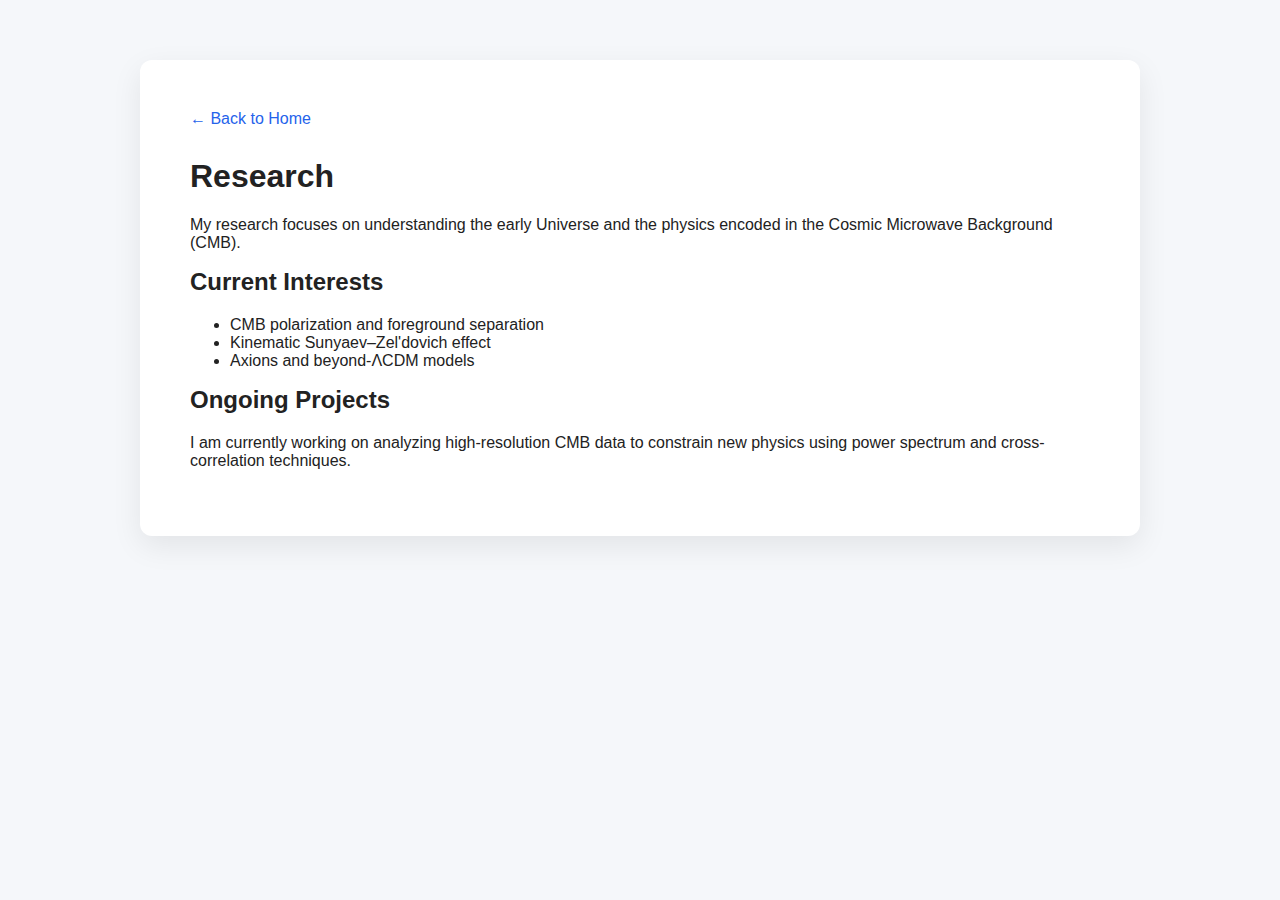
<file: Research.html>
<!DOCTYPE html>
<html lang="en">
<head>
  <meta charset="UTF-8">
  <title>Research | Harsh Mehta</title>
  <meta name="viewport" content="width=device-width, initial-scale=1.0">

  <style>
    body {
      font-family: 'Inter', sans-serif;
      background: #f5f7fa;
      margin: 0;
      padding: 0;
      color: #222;
    }

    .container {
      max-width: 900px;
      margin: 60px auto;
      background: white;
      padding: 50px;
      border-radius: 12px;
      box-shadow: 0 10px 30px rgba(0,0,0,0.08);
    }

    a {
      color: #2563eb;
      text-decoration: none;
    }

    a:hover {
      text-decoration: underline;
    }

    h1, h2 {
      margin-top: 0;
    }

    .back {
      margin-bottom: 30px;
      display: inline-block;
    }
  </style>
</head>

<body>
  <div class="container">

    <a class="back" href="index.html">← Back to Home</a>

    <h1>Research</h1>

    <p>
      My research focuses on understanding the early Universe and the physics
      encoded in the Cosmic Microwave Background (CMB).
    </p>

    <h2>Current Interests</h2>
    <ul>
      <li>CMB polarization and foreground separation</li>
      <li>Kinematic Sunyaev–Zel'dovich effect</li>
      <li>Axions and beyond-ΛCDM models</li>
    </ul>

    <h2>Ongoing Projects</h2>
    <p>
      I am currently working on analyzing high-resolution CMB data to constrain
      new physics using power spectrum and cross-correlation techniques.
    </p>

  </div>
</body>
</html>
</file>
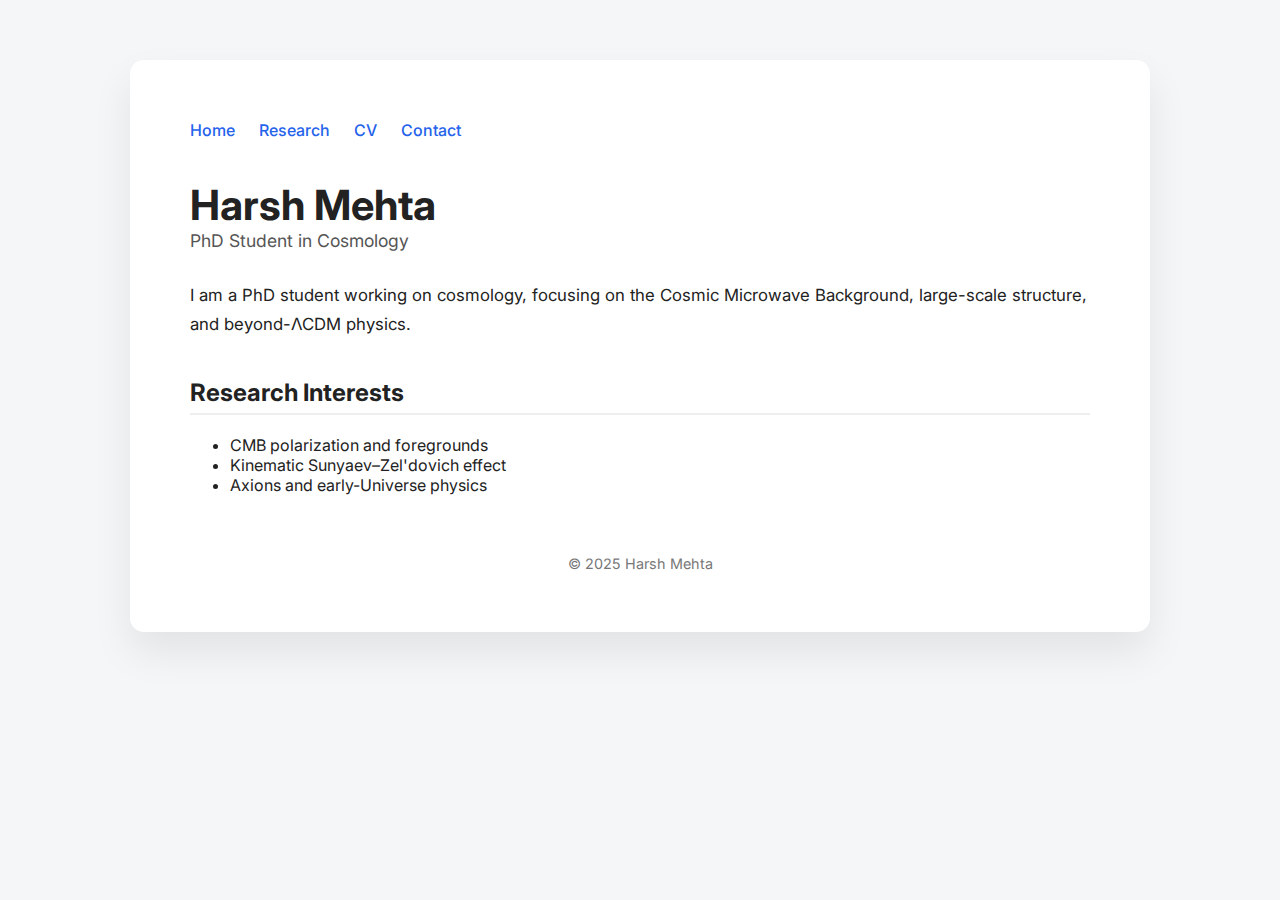
<file: research.html>
<!DOCTYPE html>
<html lang="en">
<head>
  <meta charset="UTF-8" />
  <meta name="viewport" content="width=device-width, initial-scale=1.0" />
  <title>Harsh Mehta | Cosmology</title>

  <!-- Google Font -->
  <link href="https://fonts.googleapis.com/css2?family=Inter:wght@300;400;600&display=swap" rel="stylesheet">

  <style>
    body {
      font-family: 'Inter', sans-serif;
      background: #f4f6f8;
      margin: 0;
      color: #222;
    }

    .container {
      max-width: 900px;
      margin: 60px auto;
      background: white;
      padding: 60px;
      border-radius: 14px;
      box-shadow: 0 20px 40px rgba(0,0,0,0.08);
    }

    h1 {
      font-size: 2.6em;
      margin-bottom: 0;
    }

    .subtitle {
      color: #555;
      font-size: 1.1em;
      margin-bottom: 30px;
    }

    h2 {
      margin-top: 40px;
      border-bottom: 2px solid #eee;
      padding-bottom: 6px;
    }

    p {
      line-height: 1.7;
      font-size: 1.05em;
    }

    a {
      color: #2563eb;
      text-decoration: none;
      font-weight: 500;
    }

    a:hover {
      text-decoration: underline;
    }

    .nav {
      margin-bottom: 40px;
    }

    .nav a {
      margin-right: 20px;
      font-weight: 500;
    }

    footer {
      margin-top: 60px;
      text-align: center;
      color: #777;
      font-size: 0.9em;
    }
  </style>
</head>

<body>

  <div class="container">

    <div class="nav">
      <a href="index.html">Home</a>
      <a href="research.html">Research</a>
      <a href="#">CV</a>
      <a href="#">Contact</a>
    </div>

    <h1>Harsh Mehta</h1>
    <div class="subtitle">PhD Student in Cosmology</div>

    <p>
      I am a PhD student working on cosmology, focusing on the Cosmic Microwave Background,
      large-scale structure, and beyond-ΛCDM physics.
    </p>

    <h2>Research Interests</h2>
    <ul>
      <li>CMB polarization and foregrounds</li>
      <li>Kinematic Sunyaev–Zel'dovich effect</li>
      <li>Axions and early-Universe physics</li>
    </ul>

    <footer>
      © 2025 Harsh Mehta
    </footer>

  </div>

</body>
</html>
</file>
<file: assets/css/noscript.css>
/*
	Astral by HTML5 UP
	html5up.net | @ajlkn
	Free for personal and commercial use under the CCA 3.0 license (html5up.net/license)
*/

/* Wrapper */

	#wrapper {
		opacity: 1 !important;
	}

/* Nav */

	#nav a {
		opacity: 1.0;
	}

		#nav a:before, #nav a:after {
			display: none;
		}

		#nav a span {
			top: 0;
			opacity: 1.0;
		}

			#nav a span:after {
				display: none;
			}

/* Main */

	#main {
		background: none;
		box-shadow: none;
	}

		#main > .panel {
			background: #ffffff;
			margin-bottom: 2em;
		}

			#main > .panel:last-child {
				margin-bottom: 0;
			}
</file>
<file: assets/css/main.css>
@import url("https://fonts.googleapis.com/css?family=Source+Sans+Pro:300,400,300italic,400italic");
@import url("fontawesome-all.min.css");

/*
	Astral by HTML5 UP
	html5up.net | @ajlkn
	Free for personal and commercial use under the CCA 3.0 license (html5up.net/license)
*/

html, body, div, span, applet, object,
iframe, h1, h2, h3, h4, h5, h6, p, blockquote,
pre, a, abbr, acronym, address, big, cite,
code, del, dfn, em, img, ins, kbd, q, s, samp,
small, strike, strong, sub, sup, tt, var, b,
u, i, center, dl, dt, dd, ol, ul, li, fieldset,
form, label, legend, table, caption, tbody,
tfoot, thead, tr, th, td, article, aside,
canvas, details, embed, figure, figcaption,
footer, header, hgroup, menu, nav, output, ruby,
section, summary, time, mark, audio, video {
	margin: 0;
	padding: 0;
	border: 0;
	font-size: 100%;
	font: inherit;
	vertical-align: baseline;}

article, aside, details, figcaption, figure,
footer, header, hgroup, menu, nav, section {
	display: block;}

body {
	line-height: 1;
}

ol, ul {
	list-style: none;
}

blockquote, q {
	quotes: none;
}

	blockquote:before, blockquote:after, q:before, q:after {
		content: '';
		content: none;
	}

table {
	border-collapse: collapse;
	border-spacing: 0;
}

body {
	-webkit-text-size-adjust: none;
}

mark {
	background-color: transparent;
	color: inherit;
}

input::-moz-focus-inner {
	border: 0;
	padding: 0;
}

input, select, textarea {
	-moz-appearance: none;
	-webkit-appearance: none;
	-ms-appearance: none;
	appearance: none;
}

/* Row */

	.row {
		display: flex;
		flex-wrap: wrap;
		box-sizing: border-box;
		align-items: stretch;
	}

		.row > * {
			box-sizing: border-box;
		}

		.row.gtr-uniform > * > :last-child {
			margin-bottom: 0;
		}

		.row.aln-left {
			justify-content: flex-start;
		}

		.row.aln-center {
			justify-content: center;
		}

		.row.aln-right {
			justify-content: flex-end;
		}

		.row.aln-top {
			align-items: flex-start;
		}

		.row.aln-middle {
			align-items: center;
		}

		.row.aln-bottom {
			align-items: flex-end;
		}

		.row > .imp {
			order: -1;
		}

		.row > .col-1 {
			width: 8.33333%;
		}

		.row > .off-1 {
			margin-left: 8.33333%;
		}

		.row > .col-2 {
			width: 16.66667%;
		}

		.row > .off-2 {
			margin-left: 16.66667%;
		}

		.row > .col-3 {
			width: 25%;
		}

		.row > .off-3 {
			margin-left: 25%;
		}

		.row > .col-4 {
			width: 33.33333%;
		}

		.row > .off-4 {
			margin-left: 33.33333%;
		}

		.row > .col-5 {
			width: 41.66667%;
		}

		.row > .off-5 {
			margin-left: 41.66667%;
		}

		.row > .col-6 {
			width: 50%;
		}

		.row > .off-6 {
			margin-left: 50%;
		}

		.row > .col-7 {
			width: 58.33333%;
		}

		.row > .off-7 {
			margin-left: 58.33333%;
		}

		.row > .col-8 {
			width: 66.66667%;
		}

		.row > .off-8 {
			margin-left: 66.66667%;
		}

		.row > .col-9 {
			width: 75%;
		}

		.row > .off-9 {
			margin-left: 75%;
		}

		.row > .col-10 {
			width: 83.33333%;
		}

		.row > .off-10 {
			margin-left: 83.33333%;
		}

		.row > .col-11 {
			width: 91.66667%;
		}

		.row > .off-11 {
			margin-left: 91.66667%;
		}

		.row > .col-12 {
			width: 100%;
		}

		.row > .off-12 {
			margin-left: 100%;
		}

		.row.gtr-0 {
			margin-top: 0em;
			margin-left: 0em;
		}

			.row.gtr-0 > * {
				padding: 0em 0 0 0em;
			}

			.row.gtr-0.gtr-uniform {
				margin-top: 0em;
			}

				.row.gtr-0.gtr-uniform > * {
					padding-top: 0em;
				}

		.row.gtr-25 {
			margin-top: -0.3125em;
			margin-left: -0.3125em;
		}

			.row.gtr-25 > * {
				padding: 0.3125em 0 0 0.3125em;
			}

			.row.gtr-25.gtr-uniform {
				margin-top: -0.3125em;
			}

				.row.gtr-25.gtr-uniform > * {
					padding-top: 0.3125em;
				}

		.row.gtr-50 {
			margin-top: -0.625em;
			margin-left: -0.625em;
		}

			.row.gtr-50 > * {
				padding: 0.625em 0 0 0.625em;
			}

			.row.gtr-50.gtr-uniform {
				margin-top: -0.625em;
			}

				.row.gtr-50.gtr-uniform > * {
					padding-top: 0.625em;
				}

		.row {
			margin-top: -1.25em;
			margin-left: -1.25em;
		}

			.row > * {
				padding: 1.25em 0 0 1.25em;
			}

			.row.gtr-uniform {
				margin-top: -1.25em;
			}

				.row.gtr-uniform > * {
					padding-top: 1.25em;
				}

		.row.gtr-150 {
			margin-top: -1.875em;
			margin-left: -1.875em;
		}

			.row.gtr-150 > * {
				padding: 1.875em 0 0 1.875em;
			}

			.row.gtr-150.gtr-uniform {
				margin-top: -1.875em;
			}

				.row.gtr-150.gtr-uniform > * {
					padding-top: 1.875em;
				}

		.row.gtr-200 {
			margin-top: -2.5em;
			margin-left: -2.5em;
		}

			.row.gtr-200 > * {
				padding: 2.5em 0 0 2.5em;
			}

			.row.gtr-200.gtr-uniform {
				margin-top: -2.5em;
			}

				.row.gtr-200.gtr-uniform > * {
					padding-top: 2.5em;
				}

		@media screen and (max-width: 1680px) {

			.row {
				display: flex;
				flex-wrap: wrap;
				box-sizing: border-box;
				align-items: stretch;
			}

				.row > * {
					box-sizing: border-box;
				}

				.row.gtr-uniform > * > :last-child {
					margin-bottom: 0;
				}

				.row.aln-left {
					justify-content: flex-start;
				}

				.row.aln-center {
					justify-content: center;
				}

				.row.aln-right {
					justify-content: flex-end;
				}

				.row.aln-top {
					align-items: flex-start;
				}

				.row.aln-middle {
					align-items: center;
				}

				.row.aln-bottom {
					align-items: flex-end;
				}

				.row > .imp-xlarge {
					order: -1;
				}

				.row > .col-1-xlarge {
					width: 8.33333%;
				}

				.row > .off-1-xlarge {
					margin-left: 8.33333%;
				}

				.row > .col-2-xlarge {
					width: 16.66667%;
				}

				.row > .off-2-xlarge {
					margin-left: 16.66667%;
				}

				.row > .col-3-xlarge {
					width: 25%;
				}

				.row > .off-3-xlarge {
					margin-left: 25%;
				}

				.row > .col-4-xlarge {
					width: 33.33333%;
				}

				.row > .off-4-xlarge {
					margin-left: 33.33333%;
				}

				.row > .col-5-xlarge {
					width: 41.66667%;
				}

				.row > .off-5-xlarge {
					margin-left: 41.66667%;
				}

				.row > .col-6-xlarge {
					width: 50%;
				}

				.row > .off-6-xlarge {
					margin-left: 50%;
				}

				.row > .col-7-xlarge {
					width: 58.33333%;
				}

				.row > .off-7-xlarge {
					margin-left: 58.33333%;
				}

				.row > .col-8-xlarge {
					width: 66.66667%;
				}

				.row > .off-8-xlarge {
					margin-left: 66.66667%;
				}

				.row > .col-9-xlarge {
					width: 75%;
				}

				.row > .off-9-xlarge {
					margin-left: 75%;
				}

				.row > .col-10-xlarge {
					width: 83.33333%;
				}

				.row > .off-10-xlarge {
					margin-left: 83.33333%;
				}

				.row > .col-11-xlarge {
					width: 91.66667%;
				}

				.row > .off-11-xlarge {
					margin-left: 91.66667%;
				}

				.row > .col-12-xlarge {
					width: 100%;
				}

				.row > .off-12-xlarge {
					margin-left: 100%;
				}

				.row.gtr-0 {
					margin-top: 0em;
					margin-left: 0em;
				}

					.row.gtr-0 > * {
						padding: 0em 0 0 0em;
					}

					.row.gtr-0.gtr-uniform {
						margin-top: 0em;
					}

						.row.gtr-0.gtr-uniform > * {
							padding-top: 0em;
						}

				.row.gtr-25 {
					margin-top: -0.3125em;
					margin-left: -0.3125em;
				}

					.row.gtr-25 > * {
						padding: 0.3125em 0 0 0.3125em;
					}

					.row.gtr-25.gtr-uniform {
						margin-top: -0.3125em;
					}

						.row.gtr-25.gtr-uniform > * {
							padding-top: 0.3125em;
						}

				.row.gtr-50 {
					margin-top: -0.625em;
					margin-left: -0.625em;
				}

					.row.gtr-50 > * {
						padding: 0.625em 0 0 0.625em;
					}

					.row.gtr-50.gtr-uniform {
						margin-top: -0.625em;
					}

						.row.gtr-50.gtr-uniform > * {
							padding-top: 0.625em;
						}

				.row {
					margin-top: -1.25em;
					margin-left: -1.25em;
				}

					.row > * {
						padding: 1.25em 0 0 1.25em;
					}

					.row.gtr-uniform {
						margin-top: -1.25em;
					}

						.row.gtr-uniform > * {
							padding-top: 1.25em;
						}

				.row.gtr-150 {
					margin-top: -1.875em;
					margin-left: -1.875em;
				}

					.row.gtr-150 > * {
						padding: 1.875em 0 0 1.875em;
					}

					.row.gtr-150.gtr-uniform {
						margin-top: -1.875em;
					}

						.row.gtr-150.gtr-uniform > * {
							padding-top: 1.875em;
						}

				.row.gtr-200 {
					margin-top: -2.5em;
					margin-left: -2.5em;
				}

					.row.gtr-200 > * {
						padding: 2.5em 0 0 2.5em;
					}

					.row.gtr-200.gtr-uniform {
						margin-top: -2.5em;
					}

						.row.gtr-200.gtr-uniform > * {
							padding-top: 2.5em;
						}

		}

		@media screen and (max-width: 1280px) {

			.row {
				display: flex;
				flex-wrap: wrap;
				box-sizing: border-box;
				align-items: stretch;
			}

				.row > * {
					box-sizing: border-box;
				}

				.row.gtr-uniform > * > :last-child {
					margin-bottom: 0;
				}

				.row.aln-left {
					justify-content: flex-start;
				}

				.row.aln-center {
					justify-content: center;
				}

				.row.aln-right {
					justify-content: flex-end;
				}

				.row.aln-top {
					align-items: flex-start;
				}

				.row.aln-middle {
					align-items: center;
				}

				.row.aln-bottom {
					align-items: flex-end;
				}

				.row > .imp-large {
					order: -1;
				}

				.row > .col-1-large {
					width: 8.33333%;
				}

				.row > .off-1-large {
					margin-left: 8.33333%;
				}

				.row > .col-2-large {
					width: 16.66667%;
				}

				.row > .off-2-large {
					margin-left: 16.66667%;
				}

				.row > .col-3-large {
					width: 25%;
				}

				.row > .off-3-large {
					margin-left: 25%;
				}

				.row > .col-4-large {
					width: 33.33333%;
				}

				.row > .off-4-large {
					margin-left: 33.33333%;
				}

				.row > .col-5-large {
					width: 41.66667%;
				}

				.row > .off-5-large {
					margin-left: 41.66667%;
				}

				.row > .col-6-large {
					width: 50%;
				}

				.row > .off-6-large {
					margin-left: 50%;
				}

				.row > .col-7-large {
					width: 58.33333%;
				}

				.row > .off-7-large {
					margin-left: 58.33333%;
				}

				.row > .col-8-large {
					width: 66.66667%;
				}

				.row > .off-8-large {
					margin-left: 66.66667%;
				}

				.row > .col-9-large {
					width: 75%;
				}

				.row > .off-9-large {
					margin-left: 75%;
				}

				.row > .col-10-large {
					width: 83.33333%;
				}

				.row > .off-10-large {
					margin-left: 83.33333%;
				}

				.row > .col-11-large {
					width: 91.66667%;
				}

				.row > .off-11-large {
					margin-left: 91.66667%;
				}

				.row > .col-12-large {
					width: 100%;
				}

				.row > .off-12-large {
					margin-left: 100%;
				}

				.row.gtr-0 {
					margin-top: 0em;
					margin-left: 0em;
				}

					.row.gtr-0 > * {
						padding: 0em 0 0 0em;
					}

					.row.gtr-0.gtr-uniform {
						margin-top: 0em;
					}

						.row.gtr-0.gtr-uniform > * {
							padding-top: 0em;
						}

				.row.gtr-25 {
					margin-top: -0.3125em;
					margin-left: -0.3125em;
				}

					.row.gtr-25 > * {
						padding: 0.3125em 0 0 0.3125em;
					}

					.row.gtr-25.gtr-uniform {
						margin-top: -0.3125em;
					}

						.row.gtr-25.gtr-uniform > * {
							padding-top: 0.3125em;
						}

				.row.gtr-50 {
					margin-top: -0.625em;
					margin-left: -0.625em;
				}

					.row.gtr-50 > * {
						padding: 0.625em 0 0 0.625em;
					}

					.row.gtr-50.gtr-uniform {
						margin-top: -0.625em;
					}

						.row.gtr-50.gtr-uniform > * {
							padding-top: 0.625em;
						}

				.row {
					margin-top: -1.25em;
					margin-left: -1.25em;
				}

					.row > * {
						padding: 1.25em 0 0 1.25em;
					}

					.row.gtr-uniform {
						margin-top: -1.25em;
					}

						.row.gtr-uniform > * {
							padding-top: 1.25em;
						}

				.row.gtr-150 {
					margin-top: -1.875em;
					margin-left: -1.875em;
				}

					.row.gtr-150 > * {
						padding: 1.875em 0 0 1.875em;
					}

					.row.gtr-150.gtr-uniform {
						margin-top: -1.875em;
					}

						.row.gtr-150.gtr-uniform > * {
							padding-top: 1.875em;
						}

				.row.gtr-200 {
					margin-top: -2.5em;
					margin-left: -2.5em;
				}

					.row.gtr-200 > * {
						padding: 2.5em 0 0 2.5em;
					}

					.row.gtr-200.gtr-uniform {
						margin-top: -2.5em;
					}

						.row.gtr-200.gtr-uniform > * {
							padding-top: 2.5em;
						}

		}

		@media screen and (max-width: 980px) {

			.row {
				display: flex;
				flex-wrap: wrap;
				box-sizing: border-box;
				align-items: stretch;
			}

				.row > * {
					box-sizing: border-box;
				}

				.row.gtr-uniform > * > :last-child {
					margin-bottom: 0;
				}

				.row.aln-left {
					justify-content: flex-start;
				}

				.row.aln-center {
					justify-content: center;
				}

				.row.aln-right {
					justify-content: flex-end;
				}

				.row.aln-top {
					align-items: flex-start;
				}

				.row.aln-middle {
					align-items: center;
				}

				.row.aln-bottom {
					align-items: flex-end;
				}

				.row > .imp-medium {
					order: -1;
				}

				.row > .col-1-medium {
					width: 8.33333%;
				}

				.row > .off-1-medium {
					margin-left: 8.33333%;
				}

				.row > .col-2-medium {
					width: 16.66667%;
				}

				.row > .off-2-medium {
					margin-left: 16.66667%;
				}

				.row > .col-3-medium {
					width: 25%;
				}

				.row > .off-3-medium {
					margin-left: 25%;
				}

				.row > .col-4-medium {
					width: 33.33333%;
				}

				.row > .off-4-medium {
					margin-left: 33.33333%;
				}

				.row > .col-5-medium {
					width: 41.66667%;
				}

				.row > .off-5-medium {
					margin-left: 41.66667%;
				}

				.row > .col-6-medium {
					width: 50%;
				}

				.row > .off-6-medium {
					margin-left: 50%;
				}

				.row > .col-7-medium {
					width: 58.33333%;
				}

				.row > .off-7-medium {
					margin-left: 58.33333%;
				}

				.row > .col-8-medium {
					width: 66.66667%;
				}

				.row > .off-8-medium {
					margin-left: 66.66667%;
				}

				.row > .col-9-medium {
					width: 75%;
				}

				.row > .off-9-medium {
					margin-left: 75%;
				}

				.row > .col-10-medium {
					width: 83.33333%;
				}

				.row > .off-10-medium {
					margin-left: 83.33333%;
				}

				.row > .col-11-medium {
					width: 91.66667%;
				}

				.row > .off-11-medium {
					margin-left: 91.66667%;
				}

				.row > .col-12-medium {
					width: 100%;
				}

				.row > .off-12-medium {
					margin-left: 100%;
				}

				.row.gtr-0 {
					margin-top: 0em;
					margin-left: 0em;
				}

					.row.gtr-0 > * {
						padding: 0em 0 0 0em;
					}

					.row.gtr-0.gtr-uniform {
						margin-top: 0em;
					}

						.row.gtr-0.gtr-uniform > * {
							padding-top: 0em;
						}

				.row.gtr-25 {
					margin-top: -0.3125em;
					margin-left: -0.3125em;
				}

					.row.gtr-25 > * {
						padding: 0.3125em 0 0 0.3125em;
					}

					.row.gtr-25.gtr-uniform {
						margin-top: -0.3125em;
					}

						.row.gtr-25.gtr-uniform > * {
							padding-top: 0.3125em;
						}

				.row.gtr-50 {
					margin-top: -0.625em;
					margin-left: -0.625em;
				}

					.row.gtr-50 > * {
						padding: 0.625em 0 0 0.625em;
					}

					.row.gtr-50.gtr-uniform {
						margin-top: -0.625em;
					}

						.row.gtr-50.gtr-uniform > * {
							padding-top: 0.625em;
						}

				.row {
					margin-top: -1.25em;
					margin-left: -1.25em;
				}

					.row > * {
						padding: 1.25em 0 0 1.25em;
					}

					.row.gtr-uniform {
						margin-top: -1.25em;
					}

						.row.gtr-uniform > * {
							padding-top: 1.25em;
						}

				.row.gtr-150 {
					margin-top: -1.875em;
					margin-left: -1.875em;
				}

					.row.gtr-150 > * {
						padding: 1.875em 0 0 1.875em;
					}

					.row.gtr-150.gtr-uniform {
						margin-top: -1.875em;
					}

						.row.gtr-150.gtr-uniform > * {
							padding-top: 1.875em;
						}

				.row.gtr-200 {
					margin-top: -2.5em;
					margin-left: -2.5em;
				}

					.row.gtr-200 > * {
						padding: 2.5em 0 0 2.5em;
					}

					.row.gtr-200.gtr-uniform {
						margin-top: -2.5em;
					}

						.row.gtr-200.gtr-uniform > * {
							padding-top: 2.5em;
						}

		}

		@media screen and (max-width: 736px) {

			.row {
				display: flex;
				flex-wrap: wrap;
				box-sizing: border-box;
				align-items: stretch;
			}

				.row > * {
					box-sizing: border-box;
				}

				.row.gtr-uniform > * > :last-child {
					margin-bottom: 0;
				}

				.row.aln-left {
					justify-content: flex-start;
				}

				.row.aln-center {
					justify-content: center;
				}

				.row.aln-right {
					justify-content: flex-end;
				}

				.row.aln-top {
					align-items: flex-start;
				}

				.row.aln-middle {
					align-items: center;
				}

				.row.aln-bottom {
					align-items: flex-end;
				}

				.row > .imp-small {
					order: -1;
				}

				.row > .col-1-small {
					width: 8.33333%;
				}

				.row > .off-1-small {
					margin-left: 8.33333%;
				}

				.row > .col-2-small {
					width: 16.66667%;
				}

				.row > .off-2-small {
					margin-left: 16.66667%;
				}

				.row > .col-3-small {
					width: 25%;
				}

				.row > .off-3-small {
					margin-left: 25%;
				}

				.row > .col-4-small {
					width: 33.33333%;
				}

				.row > .off-4-small {
					margin-left: 33.33333%;
				}

				.row > .col-5-small {
					width: 41.66667%;
				}

				.row > .off-5-small {
					margin-left: 41.66667%;
				}

				.row > .col-6-small {
					width: 50%;
				}

				.row > .off-6-small {
					margin-left: 50%;
				}

				.row > .col-7-small {
					width: 58.33333%;
				}

				.row > .off-7-small {
					margin-left: 58.33333%;
				}

				.row > .col-8-small {
					width: 66.66667%;
				}

				.row > .off-8-small {
					margin-left: 66.66667%;
				}

				.row > .col-9-small {
					width: 75%;
				}

				.row > .off-9-small {
					margin-left: 75%;
				}

				.row > .col-10-small {
					width: 83.33333%;
				}

				.row > .off-10-small {
					margin-left: 83.33333%;
				}

				.row > .col-11-small {
					width: 91.66667%;
				}

				.row > .off-11-small {
					margin-left: 91.66667%;
				}

				.row > .col-12-small {
					width: 100%;
				}

				.row > .off-12-small {
					margin-left: 100%;
				}

				.row.gtr-0 {
					margin-top: 0em;
					margin-left: 0em;
				}

					.row.gtr-0 > * {
						padding: 0em 0 0 0em;
					}

					.row.gtr-0.gtr-uniform {
						margin-top: 0em;
					}

						.row.gtr-0.gtr-uniform > * {
							padding-top: 0em;
						}

				.row.gtr-25 {
					margin-top: -0.3125em;
					margin-left: -0.3125em;
				}

					.row.gtr-25 > * {
						padding: 0.3125em 0 0 0.3125em;
					}

					.row.gtr-25.gtr-uniform {
						margin-top: -0.3125em;
					}

						.row.gtr-25.gtr-uniform > * {
							padding-top: 0.3125em;
						}

				.row.gtr-50 {
					margin-top: -0.625em;
					margin-left: -0.625em;
				}

					.row.gtr-50 > * {
						padding: 0.625em 0 0 0.625em;
					}

					.row.gtr-50.gtr-uniform {
						margin-top: -0.625em;
					}

						.row.gtr-50.gtr-uniform > * {
							padding-top: 0.625em;
						}

				.row {
					margin-top: -1.25em;
					margin-left: -1.25em;
				}

					.row > * {
						padding: 1.25em 0 0 1.25em;
					}

					.row.gtr-uniform {
						margin-top: -1.25em;
					}

						.row.gtr-uniform > * {
							padding-top: 1.25em;
						}

				.row.gtr-150 {
					margin-top: -1.875em;
					margin-left: -1.875em;
				}

					.row.gtr-150 > * {
						padding: 1.875em 0 0 1.875em;
					}

					.row.gtr-150.gtr-uniform {
						margin-top: -1.875em;
					}

						.row.gtr-150.gtr-uniform > * {
							padding-top: 1.875em;
						}

				.row.gtr-200 {
					margin-top: -2.5em;
					margin-left: -2.5em;
				}

					.row.gtr-200 > * {
						padding: 2.5em 0 0 2.5em;
					}

					.row.gtr-200.gtr-uniform {
						margin-top: -2.5em;
					}

						.row.gtr-200.gtr-uniform > * {
							padding-top: 2.5em;
						}

		}

/* Basic */

	html {
		box-sizing: border-box;
	}

	*, *:before, *:after {
		box-sizing: inherit;
	}

	body {
		background-image: url("images/overlay.png"), url("images/bg.jpg");
		background-repeat: repeat, no-repeat;
		background-size: auto, 100% 100%;
		background-attachment: fixed;
		overflow-y: scroll;
	}

		body.is-preload *, body.is-preload *:before, body.is-preload *:after {
			-moz-animation: none !important;
			-webkit-animation: none !important;
			-ms-animation: none !important;
			animation: none !important;
			-moz-transition: none !important;
			-webkit-transition: none !important;
			-ms-transition: none !important;
			transition: none !important;
		}

	body, input, textarea, select {
		font-family: 'Source Sans Pro', sans-serif;
		font-weight: 300;
		color: #777777;
		font-size: 20pt;
		line-height: 1.75em;
	}

		@media screen and (max-width: 1680px) {

			body, input, textarea, select {
				font-size: 15pt;
			}

		}

		@media screen and (max-width: 1280px) {

			body, input, textarea, select {
				font-size: 14pt;
			}

		}

		@media screen and (max-width: 736px) {

			body, input, textarea, select {
				font-size: 12pt;
			}

		}

		@media screen and (max-width: 360px) {

			body, input, textarea, select {
				font-size: 11pt;
			}

		}

	strong, b, h1, h2, h3, h4, h5, h6 {
		font-weight: 400;
		color: #363636;
	}

	h1 {
		font-size: 2.4em;
		letter-spacing: -0.015em;
	}

	h2 {
		font-size: 1.8em;
		letter-spacing: -0.015em;
	}

	h3, h4, h5, h6 {
		font-size: 1.25em;
		letter-spacing: -0.015em;
	}

	@media screen and (max-width: 736px) {

		h1 {
			font-size: 1.75em;
		}

		h2 {
			font-size: 1.375em;
		}

		h3, h4, h5, h6 {
			font-size: 1em;
		}

	}

	blockquote {
		border-left: solid 0.5em #ddd;
		padding: 1em 0 1em 2em;
		font-style: italic;
	}

	em, i {
		font-style: italic;
	}

	hr {
		border: 0;
		border-top: solid 1px #ddd;
		padding: 1.5em 0 0 0;
		margin: 1.75em 0 0 0;
	}

	sub {
		position: relative;
		top: 0.5em;
		font-size: 0.8em;
	}

	sup {
		position: relative;
		top: -0.5em;
		font-size: 0.8em;
	}

	br.clear {
		clear: both;
	}

	p, ul, ol, dl, table, blockquote, form {
		margin-bottom: 2em;
	}

/* Table */

	table {
		width: 100%;
	}

		table.default tbody tr {
			border-bottom: solid 1px #f4f4f4;
		}

		table.default td {
			padding: 0.5em 1em 0.5em 1em;
		}

		table.default th {
			text-align: left;
			font-weight: 400;
			padding: 0.5em 1em 0.5em 1em;
		}

		table.default thead {
			border-bottom: solid 2px #f4f4f4;
		}

/* Form */

	form label {
		display: block;
		font-weight: 400;
		color: #363636;
		margin: 0 0 1em 0;
	}

	form input[type="text"],
	form input[type="email"],
	form input[type="password"],
	form select,
	form textarea {
		-webkit-appearance: none;
		border: 0;
		background: #f4f4f4;
		padding: 0.75em;
		width: 100%;
		-moz-transition: background-color .25s ease-in-out;
		-webkit-transition: background-color .25s ease-in-out;
		-ms-transition: background-color .25s ease-in-out;
		transition: background-color .25s ease-in-out;
	}

		form input[type="text"]:focus,
		form input[type="email"]:focus,
		form input[type="password"]:focus,
		form select:focus,
		form textarea:focus {
			background: #f8f8f8;
		}

	form input[type="text"],
	form input[type="email"],
	form input[type="password"],
	form select {
		line-height: 1.35em;
	}

	form ::-webkit-input-placeholder {
		color: #999;
	}

	form :-moz-placeholder {
		color: #999;
	}

	form ::-moz-placeholder {
		color: #999;
	}

	form :-ms-input-placeholder {
		color: #999;
	}

/* Section/Article */

	section, article {
		margin-bottom: 3em;
	}

		section > :last-child, section:last-child, article > :last-child, article:last-child {
			margin-bottom: 0;
		}

	header {
		margin: 0 0 1.5em 0;
	}

		header > p {
			margin: 0.5em 0 0 0;
			color: #aaa;
		}

		@media screen and (max-width: 736px) {

			header {
				margin: 0 0 1em 0;
			}

		}

/* Image */

	.image {
		display: inline-block;
	}

		.image img {
			display: block;
			width: 100%;
		}

		.image.fit {
			display: block;
			width: 100%;
		}

		.image.featured {
			display: block;
			width: 100%;
			margin: 0 0 2em 0;
		}

		.image.left {
			float: left;
			margin: 0 2em 2em 0;
		}

		.image.centered {
			display: block;
			margin: 0 0 2em 0;
		}

			.image.centered img {
				margin: 0 auto;
				width: auto;
			}

/* Button */

	input[type="button"],
	input[type="submit"],
	input[type="reset"],
	button,
	.button {
		-moz-transition: background-color .25s ease-in-out;
		-webkit-transition: background-color .25s ease-in-out;
		-ms-transition: background-color .25s ease-in-out;
		transition: background-color .25s ease-in-out;
		-webkit-appearance: none;
		display: inline-block;
		background-color: #222222;
		color: #ffffff;
		border: 0;
		cursor: pointer;
		outline: 0;
		padding: 0.7em 1.5em 0.7em 1.5em;
	}

		input[type="button"]:hover,
		input[type="submit"]:hover,
		input[type="reset"]:hover,
		button:hover,
		.button:hover {
			background-color: #333333;
		}

		input[type="button"]:active,
		input[type="submit"]:active,
		input[type="reset"]:active,
		button:active,
		.button:active {
			background-color: #444444;
		}

		input[type="button"].alt,
		input[type="submit"].alt,
		input[type="reset"].alt,
		button.alt,
		.button.alt {
			background-color: #777777;
		}

			input[type="button"].alt:hover,
			input[type="submit"].alt:hover,
			input[type="reset"].alt:hover,
			button.alt:hover,
			.button.alt:hover {
				background-color: #888888;
			}

			input[type="button"].alt:active,
			input[type="submit"].alt:active,
			input[type="reset"].alt:active,
			button.alt:active,
			.button.alt:active {
				background-color: #999999;
			}

		input[type="button"].small,
		input[type="submit"].small,
		input[type="reset"].small,
		button.small,
		.button.small {
			font-size: 0.75em;
		}

		input[type="button"].large,
		input[type="submit"].large,
		input[type="reset"].large,
		button.large,
		.button.large {
			font-size: 1.25em;
			padding: 0.5em 1.25em 0.5em 1.25em;
		}

		input[type="button"].xlarge,
		input[type="submit"].xlarge,
		input[type="reset"].xlarge,
		button.xlarge,
		.button.xlarge {
			font-size: 1.5em;
			padding: 0.5em 1.25em 0.5em 1.25em;
		}

		@media screen and (max-width: 736px) {

			input[type="button"],
			input[type="submit"],
			input[type="reset"],
			button,
			.button {
				width: 100%;
			}

		}

/* List */

	ul {
		list-style: disc;
		padding-left: 1em;
	}

		ul li {
			padding-left: 0.5em;
		}

	ol {
		list-style: decimal;
		padding-left: 1.25em;
	}

		ol li {
			padding-left: 0.25em;
		}

/* Actions */

	ul.actions {
		list-style: none;
		padding-left: 0;
	}

		ul.actions li {
			display: inline-block;
			padding-left: 0;
			margin: 0 0 0 0.5em;
		}

			ul.actions li:first-child {
				margin-left: 0;
			}

		@media screen and (max-width: 736px) {

			ul.actions li {
				display: block;
				margin: 0.75em 0 0 0;
			}

				ul.actions li:first-child {
					margin-top: 0;
				}

		}

/* Icons */

	.icon {
		text-decoration: none;
		position: relative;
		text-decoration: none;
	}

		.icon:before {
			-moz-osx-font-smoothing: grayscale;
			-webkit-font-smoothing: antialiased;
			display: inline-block;
			font-style: normal;
			font-variant: normal;
			text-rendering: auto;
			line-height: 1;
			text-transform: none !important;
			font-family: 'Font Awesome 5 Free';
			font-weight: 400;
		}

		.icon.solid:before {
			font-weight: 900;
		}

		.icon.brands:before {
			font-family: 'Font Awesome 5 Brands';
		}

		.icon:before {
			line-height: inherit;
		}

		.icon > .label {
			display: none;
		}

/* Nav */

	#nav {
		text-align: center;
		height: 4.25em;
		cursor: default;
	}

		#nav a {
			position: relative;
			display: inline-block;
			color: #ffffff;
			width: 1em;
			height: 1em;
			line-height: 0.9em;
			font-size: 2.5em;
			margin: 0 0.25em 0 0.25em;
			opacity: 0.35;
			outline: 0;
			-moz-transition: opacity .25s ease-in-out;
			-webkit-transition: opacity .25s ease-in-out;
			-ms-transition: opacity .25s ease-in-out;
			transition: opacity .25s ease-in-out;
		}

			#nav a.icon:before {
				padding-right: 0;
			}

			#nav a:before {
				font-size: 0.8em;
			}

			#nav a:after {
				content: '';
				display: block;
				position: absolute;
				left: 50%;
				bottom: -0.75em;
				margin-left: -0.5em;
				border-bottom: solid 0em #ffffff;
				border-left: solid 0.5em transparent;
				border-right: solid 0.5em transparent;
				-moz-transition: border-bottom-width .25s ease-in-out;
				-webkit-transition: border-bottom-width .25s ease-in-out;
				-ms-transition: border-bottom-width .25s ease-in-out;
				transition: border-bottom-width .25s ease-in-out;
			}

			#nav a span {
				display: block;
				position: absolute;
				background: #222222;
				color: #ffffff;
				top: -2.75em;
				font-size: 0.3em;
				height: 2.25em;
				line-height: 2.25em;
				left: 50%;
				opacity: 0;
				-moz-transition: opacity .25s ease-in-out;
				-webkit-transition: opacity .25s ease-in-out;
				-ms-transition: opacity .25s ease-in-out;
				transition: opacity .25s ease-in-out;
				width: 5.5em;
				margin-left: -2.75em;
			}

				#nav a span:after {
					content: '';
					display: block;
					position: absolute;
					bottom: -0.4em;
					left: 50%;
					margin-left: -0.6em;
					border-top: solid 0.6em #222222;
					border-left: solid 0.6em transparent;
					border-right: solid 0.6em transparent;
				}

			#nav a:hover {
				opacity: 1.0;
			}

				#nav a:hover span {
					opacity: 1.0;
				}

			#nav a.active {
				opacity: 1.0;
			}

				#nav a.active:after {
					border-bottom-width: 0.5em;
				}

		@media screen and (max-width: 980px) {

			#nav a span {
				display: none;
			}

		}

/* Wrapper */

	#wrapper {
		width: 45em;
		margin: 0 auto;
		min-height: 100vh;
		max-width: 100%;
		padding: 4em 0;
		display: -moz-flex;
		display: -webkit-flex;
		display: -ms-flex;
		display: flex;
		-moz-flex-direction: column;
		-webkit-flex-direction: column;
		-ms-flex-direction: column;
		flex-direction: column;
		-moz-align-items: center;
		-webkit-align-items: center;
		-ms-align-items: center;
		align-items: center;
		-moz-justify-content: center;
		-webkit-justify-content: center;
		-ms-justify-content: center;
		justify-content: center;
		-moz-transition: opacity 1s ease-in-out;
		-webkit-transition: opacity 1s ease-in-out;
		-ms-transition: opacity 1s ease-in-out;
		transition: opacity 1s ease-in-out;
	}

		body.is-preload #wrapper {
			opacity: 0;
		}

		@media screen and (max-width: 1280px) {

			#wrapper {
				padding: 3em 0;
				max-width: calc(100% - 6em);
			}

		}

		@media screen and (max-width: 980px) {

			#wrapper {
				padding: 1.5em 0;
				max-width: calc(100% - 8em);
			}

		}

		@media screen and (max-width: 736px) {

			#wrapper {
				padding: 1em 0;
				max-width: calc(100% - 2em);
			}

		}

		@media screen and (max-width: 360px) {

			#wrapper {
				padding: 1em 0;
				max-width: 100%;
			}

		}

/* Main */

	#main {
		position: relative;
		overflow: hidden;
		width: 100%;
		background: #ffffff;
		box-shadow: 0px 1px 0px 0px rgba(0, 0, 0, 0.25);
		-moz-transition: min-height 0.5s ease-in-out, max-height 0.5s ease-in-out;
		-webkit-transition: min-height 0.5s ease-in-out, max-height 0.5s ease-in-out;
		-ms-transition: min-height 0.5s ease-in-out, max-height 0.5s ease-in-out;
		transition: min-height 0.5s ease-in-out, max-height 0.5s ease-in-out;
	}

		#main > .panel {
			-moz-transition: opacity 0.25s ease-in-out;
			-webkit-transition: opacity 0.25s ease-in-out;
			-ms-transition: opacity 0.25s ease-in-out;
			transition: opacity 0.25s ease-in-out;
			margin-bottom: 0;
			position: relative;
			padding: 3.5em 2.5em 2.5em 2.5em;
			width: 100%;
		}

			#main > .panel.inactive {
				opacity: 0;
			}

			@media screen and (max-width: 736px) {

				#main > .panel {
					padding: 2em 1.5em 1.5em 1.5em;
				}

			}

			#main > .panel.intro {
				padding: 0;
				height: 20em;
				display: -moz-flex;
				display: -webkit-flex;
				display: -ms-flex;
				display: flex;
				-moz-flex-direction: row;
				-webkit-flex-direction: row;
				-ms-flex-direction: row;
				flex-direction: row;
				-moz-align-items: center;
				-webkit-align-items: center;
				-ms-align-items: center;
				align-items: center;
			}

				#main > .panel.intro .pic {
					text-decoration: none;
					position: relative;
					-moz-flex-grow: 0;
					-webkit-flex-grow: 0;
					-ms-flex-grow: 0;
					flex-grow: 0;
					-moz-flex-shrink: 0;
					-webkit-flex-shrink: 0;
					-ms-flex-shrink: 0;
					flex-shrink: 0;
					width: 17em;
					height: 100%;
				}

					#main > .panel.intro .pic:before {
						content: '';
						position: absolute;
						top: 0;
						left: 0;
						background: url("images/overlay.png");
						width: 100%;
						height: 100%;
						z-index: 1;
					}

					#main > .panel.intro .pic img {
						position: relative;
						display: block;
						position: absolute;
						top: 0;
						left: 0;
						width: 100%;
						height: 100%;
						-moz-object-fit: cover;
						-webkit-object-fit: cover;
						-ms-object-fit: cover;
						object-fit: cover;
						-moz-object-position: center;
						-webkit-object-position: center;
						-ms-object-position: center;
						object-position: center;
					}

					#main > .panel.intro .pic .arrow {
						display: block;
						position: absolute;
						right: 0;
						top: 50%;
						margin-top: -1.375em;
						width: 2.75em;
						height: 2.75em;
						background: #000;
						background: rgba(0, 0, 0, 0.75);
						color: #ffffff;
						text-align: center;
						line-height: 2.75em;
						font-size: 1.5em;
						z-index: 1;
						-moz-transition: width .15s ease-in-out, padding-right .15s ease-in-out;
						-webkit-transition: width .15s ease-in-out, padding-right .15s ease-in-out;
						-ms-transition: width .15s ease-in-out, padding-right .15s ease-in-out;
						transition: width .15s ease-in-out, padding-right .15s ease-in-out;
					}

						#main > .panel.intro .pic .arrow:before {
							position: relative;
							padding-right: 0;
							top: 0.125em;
						}

						#main > .panel.intro .pic .arrow span {
							display: block;
							text-indent: -9999px;
						}

					#main > .panel.intro .pic:hover .arrow {
						width: 3em;
						padding-right: 0.25em;
					}

				#main > .panel.intro header {
					-moz-flex-grow: 1;
					-webkit-flex-grow: 1;
					-ms-flex-grow: 1;
					flex-grow: 1;
					-moz-flex-shrink: 1;
					-webkit-flex-shrink: 1;
					-ms-flex-shrink: 1;
					flex-shrink: 1;
					padding: 3.5em 2.5em;
					margin-bottom: 0;
					width: 100%;
				}

					#main > .panel.intro header h1 {
						line-height: 1.25em;
						margin-bottom: 0;
					}

					#main > .panel.intro header p {
						letter-spacing: -0.015em;
						font-size: 1.25em;
						margin: 0.25em 0 0 0;
					}

				@media screen and (max-width: 980px) {

					#main > .panel.intro {
						-moz-flex-direction: column;
						-webkit-flex-direction: column;
						-ms-flex-direction: column;
						flex-direction: column;
						height: auto;
					}

						#main > .panel.intro .pic {
							height: 25em;
							width: 100%;
						}

						#main > .panel.intro header {
							padding: 4em;
							text-align: center;
						}

				}

				@media screen and (max-width: 736px) {

					#main > .panel.intro .pic {
						height: 20em;
					}

					#main > .panel.intro header {
						padding: 2.75em 2em 2.5em 2em;
					}

						#main > .panel.intro header p {
							font-size: 1em;
							margin: 0.25em 0 0 0;
						}

				}

/* Footer */

	#footer {
		color: rgba(255, 255, 255, 0.45);
		text-align: center;
		padding: 2em 0 0 0;
		font-size: 0.75em;
	}

		#footer a {
			color: #ddd;
			color: rgba(255, 255, 255, 0.65);
			-moz-transition: color .25s ease-in-out;
			-webkit-transition: color .25s ease-in-out;
			-ms-transition: color .25s ease-in-out;
			transition: color .25s ease-in-out;
		}

			#footer a:hover {
				color: white;
			}

		#footer .copyright {
			list-style: none;
			padding-left: 0;
		}

			#footer .copyright li {
				display: inline-block;
				padding-left: 1em;
				margin-left: 1em;
				border-left: solid 1px rgba(255, 255, 255, 0.25);
				line-height: 1;
			}

				#footer .copyright li:first-child {
					padding-left: 0;
					margin-left: 0;
					border-left: 0;
				}

		@media screen and (max-width: 736px) {

			#footer .copyright li {
				padding-left: 0.5em;
				margin-left: 0.5em;
			}

		}
</file>
